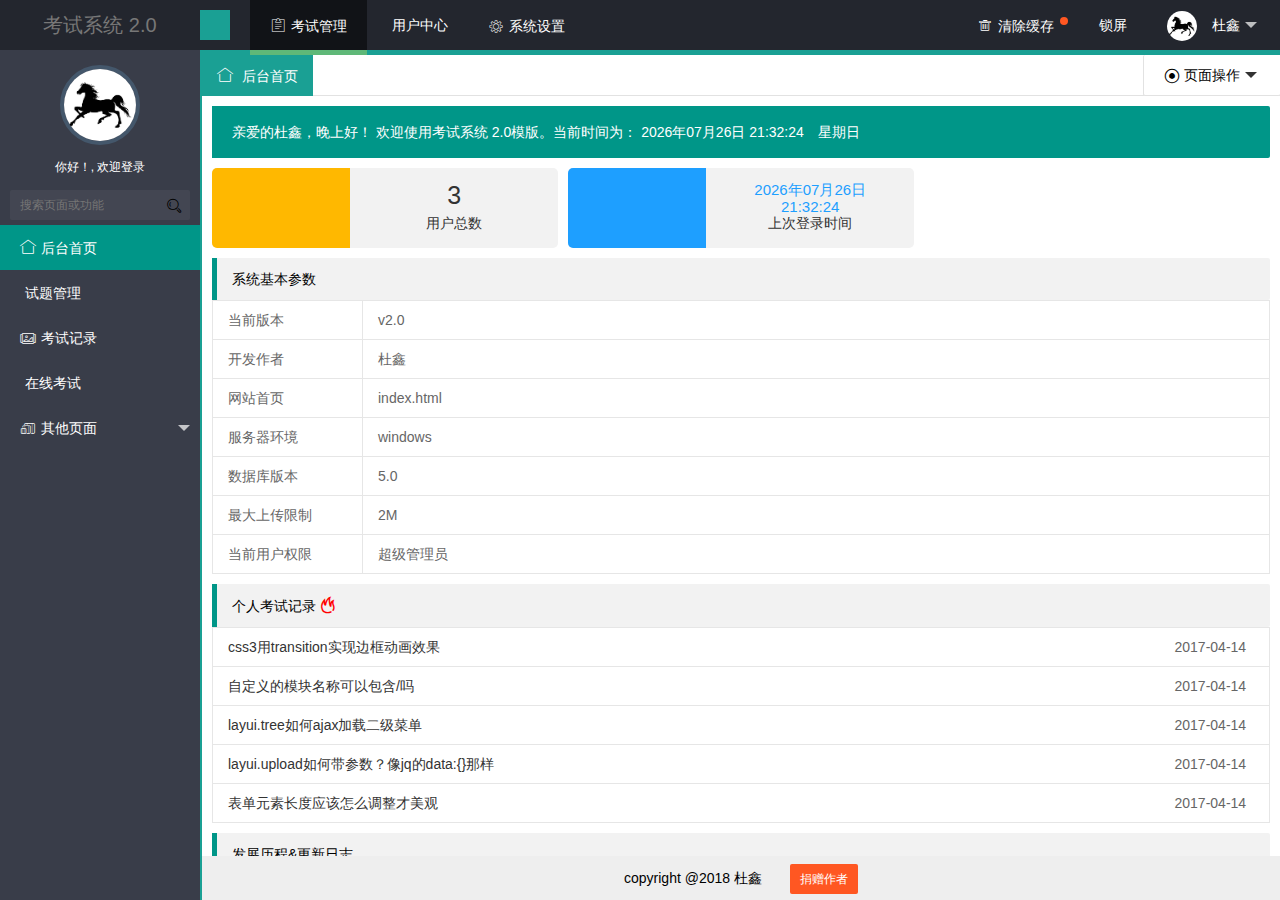
<file: index.html>
<!DOCTYPE html>
<html>
<head>
	<meta charset="utf-8">
	<title>layui后台管理模板 2.0</title>
	<meta name="renderer" content="webkit">
	<meta http-equiv="X-UA-Compatible" content="IE=edge,chrome=1">
	<meta http-equiv="Access-Control-Allow-Origin" content="*">
	<meta name="viewport" content="width=device-width, initial-scale=1, maximum-scale=1">
	<meta name="apple-mobile-web-app-status-bar-style" content="black">
	<meta name="apple-mobile-web-app-capable" content="yes">
	<meta name="format-detection" content="telephone=no">
	<link rel="icon" href="favicon.ico">
	<link rel="stylesheet" href="layui/css/layui.css" media="all" />
	<link rel="stylesheet" href="css/index.css" media="all" />
</head>
<body class="main_body">
	<div class="layui-layout layui-layout-admin">
		<!-- 顶部 -->
		<div class="layui-header header">
			<div class="layui-main mag0">
				<a href="#" class="logo">考试系统 2.0</a>
				<!-- 显示/隐藏菜单 -->
				<a href="javascript:;" class="seraph hideMenu icon-caidan"></a>
				<!-- 顶级菜单 -->
				<ul class="layui-nav mobileTopLevelMenus" mobile>
					<li class="layui-nav-item" data-menu="contentManagement">
						<a href="javascript:;"><i class="seraph icon-caidan"></i><cite>考试系统</cite></a>
						<dl class="layui-nav-child">
							<dd class="layui-this" data-menu="contentManagement"><a href="javascript:;"><i class="layui-icon" data-icon="&#xe63c;">&#xe63c;</i><cite>考试管理</cite></a></dd>
							<dd data-menu="memberCenter"><a href="javascript:;"><i class="seraph icon-icon10" data-icon="icon-icon10"></i><cite>用户中心</cite></a></dd>
							<dd data-menu="systemeSttings"><a href="javascript:;"><i class="layui-icon" data-icon="&#xe620;">&#xe620;</i><cite>系统设置</cite></a></dd>
						</dl>
					</li>
				</ul>
				<ul class="layui-nav topLevelMenus" pc>
					<li class="layui-nav-item layui-this" data-menu="contentManagement">
						<a href="javascript:;"><i class="layui-icon" data-icon="&#xe63c;">&#xe63c;</i><cite>考试管理</cite></a>
					</li>
					<li class="layui-nav-item" data-menu="memberCenter" pc>
						<a href="javascript:;"><i class="seraph icon-icon10" data-icon="icon-icon10"></i><cite>用户中心</cite></a>
					</li>
					<li class="layui-nav-item" data-menu="systemeSttings" pc>
						<a href="javascript:;"><i class="layui-icon" data-icon="&#xe620;">&#xe620;</i><cite>系统设置</cite></a>
					</li>
				</ul>
			    <!-- 顶部右侧菜单 -->
			    <ul class="layui-nav top_menu">
					<li class="layui-nav-item" pc>
						<a href="javascript:;" class="clearCache"><i class="layui-icon" data-icon="&#xe640;">&#xe640;</i><cite>清除缓存</cite><span class="layui-badge-dot"></span></a>
					</li>
					<li class="layui-nav-item lockcms" pc>
						<a href="javascript:;"><i class="seraph icon-lock"></i><cite>锁屏</cite></a>
					</li>
					<li class="layui-nav-item" id="userInfo">
						<a href="javascript:;"><img src="images/face.jpg" class="layui-nav-img userAvatar" width="35" height="35"><cite class="adminName">杜鑫</cite></a>
						<dl class="layui-nav-child">
							<dd><a href="javascript:;" data-url="page/user/userInfo.html"><i class="seraph icon-ziliao" data-icon="icon-ziliao"></i><cite>个人资料</cite></a></dd>
							<dd><a href="javascript:;" data-url="page/user/changePwd.html"><i class="seraph icon-xiugai" data-icon="icon-xiugai"></i><cite>修改密码</cite></a></dd>
							<!--<dd><a href="javascript:;" class="showNotice"><i class="layui-icon">&#xe645;</i><cite>系统公告</cite><span class="layui-badge-dot"></span></a></dd>
							<dd pc><a href="javascript:;" class="functionSetting"><i class="layui-icon">&#xe620;</i><cite>功能设定</cite><span class="layui-badge-dot"></span></a></dd>-->
							<dd pc><a href="javascript:;" class="changeSkin"><i class="layui-icon">&#xe61b;</i><cite>更换皮肤</cite></a></dd>
							<dd><a href="page/login/login.html" class="signOut"><i class="seraph icon-tuichu"></i><cite>退出</cite></a></dd>
						</dl>
					</li>
				</ul>
			</div>
		</div>
		<!-- 左侧导航 -->
		<div class="layui-side layui-bg-black">
			<div class="user-photo">
				<a class="img" title="我的头像" ><img src="images/face.jpg" class="userAvatar"></a>
				<p>你好！<span class="userName"></span>, 欢迎登录</p>
			</div>
			<!-- 搜索 -->
			<div class="layui-form component">
				<select name="search" id="search" lay-search lay-filter="searchPage">
					<option value="">搜索页面或功能</option>
					<option value="1">layer</option>
					<option value="2">form</option>
				</select>
				<i class="layui-icon">&#xe615;</i>
			</div>
			<div class="navBar layui-side-scroll" id="navBar">
				<ul class="layui-nav layui-nav-tree">
					<li class="layui-nav-item layui-this">
						<a href="javascript:;" data-url="page/main.html"><i class="layui-icon" data-icon=""></i><cite>后台首页</cite></a>
					</li>
				</ul>
			</div>
		</div>
		<!-- 右侧内容 -->
		<div class="layui-body layui-form">
			<div class="layui-tab mag0" lay-filter="bodyTab" id="top_tabs_box">
				<ul class="layui-tab-title top_tab" id="top_tabs">
					<li class="layui-this" lay-id=""><i class="layui-icon">&#xe68e;</i> <cite>后台首页</cite></li>
				</ul>
				<ul class="layui-nav closeBox">
				  <li class="layui-nav-item">
				    <a href="javascript:;"><i class="layui-icon caozuo">&#xe643;</i> 页面操作</a>
				    <dl class="layui-nav-child">
					  <dd><a href="javascript:;" class="refresh refreshThis"><i class="layui-icon">&#x1002;</i> 刷新当前</a></dd>
				      <dd><a href="javascript:;" class="closePageOther"><i class="seraph icon-prohibit"></i> 关闭其他</a></dd>
				      <dd><a href="javascript:;" class="closePageAll"><i class="seraph icon-guanbi"></i> 关闭全部</a></dd>
				    </dl>
				  </li>
				</ul>
				<div class="layui-tab-content clildFrame">
					<div class="layui-tab-item layui-show">
						<iframe src="page/main.html"></iframe>
					</div>
				</div>
			</div>
		</div>
		<!-- 底部 -->
		<div class="layui-footer footer">
			<p><span>copyright @2018 杜鑫</span>　　<a onclick="donation()" class="layui-btn layui-btn-danger layui-btn-sm">捐赠作者</a></p>
		</div>
	</div>

	<!-- 移动导航 -->
	<div class="site-tree-mobile"><i class="layui-icon">&#xe602;</i></div>
	<div class="site-mobile-shade"></div>

	<script type="text/javascript" src="layui/layui.js"></script>
	<script type="text/javascript" src="js/index.js"></script>
	<script type="text/javascript" src="js/cache.js"></script>
</body>
</html>
</file>
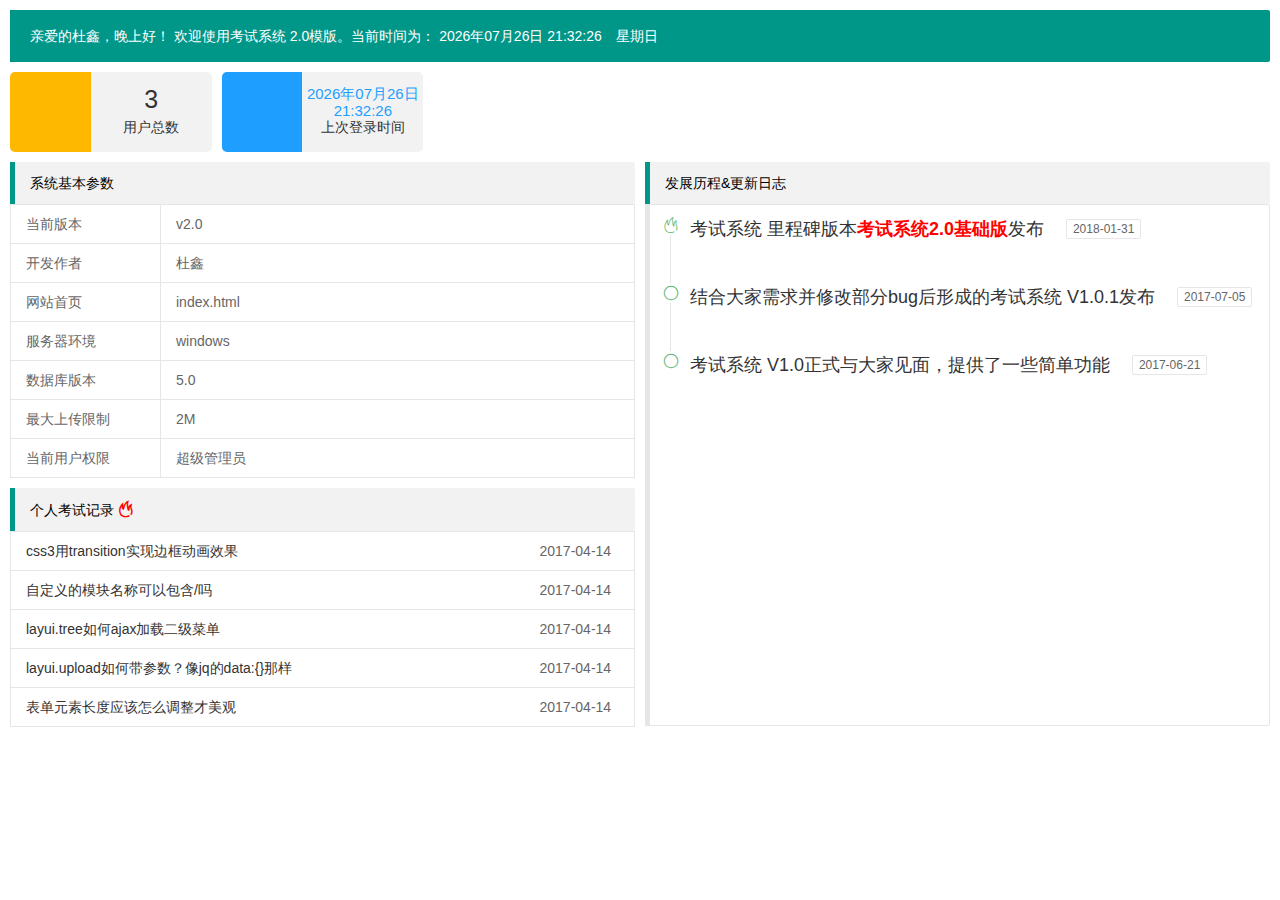
<file: page/main.html>
<!DOCTYPE html>
<html>
<head>
	<meta charset="utf-8">
	<title>首页--layui后台管理模板 2.0</title>
	<meta name="renderer" content="webkit">
	<meta http-equiv="X-UA-Compatible" content="IE=edge,chrome=1">
	<meta name="viewport" content="width=device-width, initial-scale=1, maximum-scale=1">
	<meta name="apple-mobile-web-app-status-bar-style" content="black">
	<meta name="apple-mobile-web-app-capable" content="yes">
	<meta name="format-detection" content="telephone=no">
	<link rel="stylesheet" href="../layui/css/layui.css" media="all" />
	<link rel="stylesheet" href="../css/public.css" media="all" />
</head>
<body class="childrenBody">
	<blockquote class="layui-elem-quote layui-bg-green">
		<div id="nowTime"></div>
	</blockquote>
	<div class="layui-row layui-col-space10 panel_box">
		<!--<div class="panel layui-col-xs12 layui-col-sm6 layui-col-md4 layui-col-lg2">
			<a href="javascript:;" data-url="http://fly.layui.com/case/u/3198216" target="_blank">
				<div class="panel_icon layui-bg-green">
					<i class="layui-anim seraph icon-good"></i>
				</div>
				<div class="panel_word">
					<span>为我点赞</span>
					<cite>点赞地址链接</cite>
				</div>
			</a>
		</div>
		<div class="panel layui-col-xs12 layui-col-sm6 layui-col-md4 layui-col-lg2">
			<a href="javascript:;" data-url="https://github.com/BrotherMa/layuicms2.0" target="_blank">
				<div class="panel_icon layui-bg-black">
					<i class="layui-anim seraph icon-github"></i>
				</div>
				<div class="panel_word">
					<span>Github</span>
					<cite>模版下载链接</cite>
				</div>
			</a>
		</div>
		<div class="panel layui-col-xs12 layui-col-sm6 layui-col-md4 layui-col-lg2">
			<a href="javascript:;" data-url="https://gitee.com/layuicms/layuicms2.0" target="_blank">
				<div class="panel_icon layui-bg-red">
					<i class="layui-anim seraph icon-oschina"></i>
				</div>
				<div class="panel_word">
					<span>码云</span>
					<cite>模版下载链接</cite>
				</div>
			</a>
		</div>-->
		<div class="panel layui-col-xs12 layui-col-sm6 layui-col-md4 layui-col-lg2">
			<a href="javascript:;" data-url="page/user/userList.html">
				<div class="panel_icon layui-bg-orange">
					<i class="layui-anim seraph icon-icon10" data-icon="icon-icon10"></i>
				</div>
				<div class="panel_word userAll">
					<span></span>
					<em>用户总数</em>
					<cite class="layui-hide">用户中心</cite>
				</div>
			</a>
		</div>
		<!--<div class="panel layui-col-xs12 layui-col-sm6 layui-col-md4 layui-col-lg2">
			<a href="javascript:;" data-url="page/systemSetting/icons.html">
				<div class="panel_icon layui-bg-cyan">
					<i class="layui-anim layui-icon" data-icon="&#xe857;">&#xe857;</i>
				</div>
				<div class="panel_word outIcons">
					<span></span>
					<em>外部图标</em>
					<cite class="layui-hide">图标管理</cite>
				</div>
			</a>
		</div>-->
		<div class="panel layui-col-xs12 layui-col-sm6 layui-col-md4 layui-col-lg2">
			<a href="javascript:;">
				<div class="panel_icon layui-bg-blue">
					<i class="layui-anim seraph icon-clock"></i>
				</div>
				<div class="panel_word">
					<span class="loginTime"></span>
					<cite>上次登录时间</cite>
				</div>
			</a>
		</div>
	</div>
	<!--<blockquote class="layui-elem-quote main_btn">
		<p>本模板基于Layui2.*实现，支持除LayIM外所有的Layui组件。<a href="http://layim.layui.com/#getAuth" target="_blank" class="layui-btn layui-btn-xs">获取LayIM授权</a>　layui开发文档地址：<a class="layui-btn layui-btn-xs layui-btn-danger" target="_blank" href="http://www.layui.com/doc">layui文档</a>　千人技术交流QQ群：<a target="_blank" href="//shang.qq.com/wpa/qunwpa?idkey=8b7dd3ea73528c1e46c5d4e522426d60deed355caefdf481c1eacdd1b7b73bfd"><img border="0" src="//pub.idqqimg.com/wpa/images/group.png" alt="layui后台管理模版" title="layui后台管理模版"></a>（添加时请注明来源，如：“码云”、“github”等）</p>
		<p class="layui-red">郑重提示：本模版作为学习交流免费使用【强烈要求付费或者捐赠的我也就默默的接受了😄】，如需用作商业用途，请联系作者购买【本模版已进行作品版权证明，不管以何种形式获取的源码，请勿进行出售或者上传到任何素材网站，否则将追究相应的责任】</p>
		<p>注：本模版未引入任何第三方组件，单纯的layui+js实现的各种功能。网站所有数据均为静态数据，无数据库，除打开的窗口和部分小改动外所有操作刷新后无效，关闭窗口或清除缓存后，所有操作无效，请知悉。</p>
		<p class="layui-blue">PS：这只是模版而不是定制开发，不能覆盖升级很正常，请不要因为不能覆盖升级来喷我，我表示很无辜，谢谢大家</p>
	</blockquote>-->
	<div class="layui-row layui-col-space10">
		<div class="layui-col-lg6 layui-col-md12">
			<blockquote class="layui-elem-quote title">系统基本参数</blockquote>
			<table class="layui-table magt0">
				<colgroup>
					<col width="150">
					<col>
				</colgroup>
				<tbody>
				<tr>
					<td>当前版本</td>
					<td class="version"></td>
				</tr>
				<tr>
					<td>开发作者</td>
					<td class="author"></td>
				</tr>
				<tr>
					<td>网站首页</td>
					<td class="homePage"></td>
				</tr>
				<tr>
					<td>服务器环境</td>
					<td class="server"></td>
				</tr>
				<tr>
					<td>数据库版本</td>
					<td class="dataBase"></td>
				</tr>
				<tr>
					<td>最大上传限制</td>
					<td class="maxUpload"></td>
				</tr>
				<tr>
					<td>当前用户权限</td>
					<td class="userRights"></td>
				</tr>
				</tbody>
			</table>
			<blockquote class="layui-elem-quote title">个人考试记录 <i class="layui-icon layui-red">&#xe756;</i></blockquote>
			<table class="layui-table mag0" lay-skin="line">
				<colgroup>
					<col>
					<col width="110">
				</colgroup>
				<tbody class="hot_news"></tbody>
			</table>
		</div>
		<div class="layui-col-lg6 layui-col-md12">
			<blockquote class="layui-elem-quote title">发展历程&更新日志</blockquote>
			<div class="layui-elem-quote layui-quote-nm history_box magb0">
				<ul class="layui-timeline">
					<li class="layui-timeline-item">
						<i class="layui-icon layui-timeline-axis">&#xe756;</i>
						<div class="layui-timeline-content layui-text">
							<div class="layui-timeline-title">
								<h3 class="layui-inline">考试系统 里程碑版本<span class="layui-red">考试系统2.0基础版</span>发布　</h3>
								<span class="layui-badge-rim">2018-01-31</span>
							</div>
							<ul>
								
							</ul>
						</div>
					</li>
					<li class="layui-timeline-item">
						<i class="layui-icon layui-timeline-axis">&#xe63f;</i>
						<div class="layui-timeline-content layui-text">
							<div class="layui-timeline-title">
								<h3 class="layui-inline">结合大家需求并修改部分bug后形成的考试系统 V1.0.1发布　</h3>
								<span class="layui-badge-rim">2017-07-05</span>
							</div>
							<ul>
								
							</ul>
						</div>
					</li>
					<li class="layui-timeline-item">
						<i class="layui-icon layui-timeline-axis">&#xe63f;</i>
						<div class="layui-timeline-content layui-text">
							<div class="layui-timeline-title">
								<h3 class="layui-inline">考试系统 V1.0正式与大家见面，提供了一些简单功能　</h3>
								<span class="layui-badge-rim">2017-06-21</span>
							</div>
						</div>
					</li>
				</ul>
			</div>
		</div>
	</div>

	<script type="text/javascript" src="../layui/layui.js"></script>
	<script type="text/javascript" src="../js/main.js"></script>
</body>
</html>
</file>
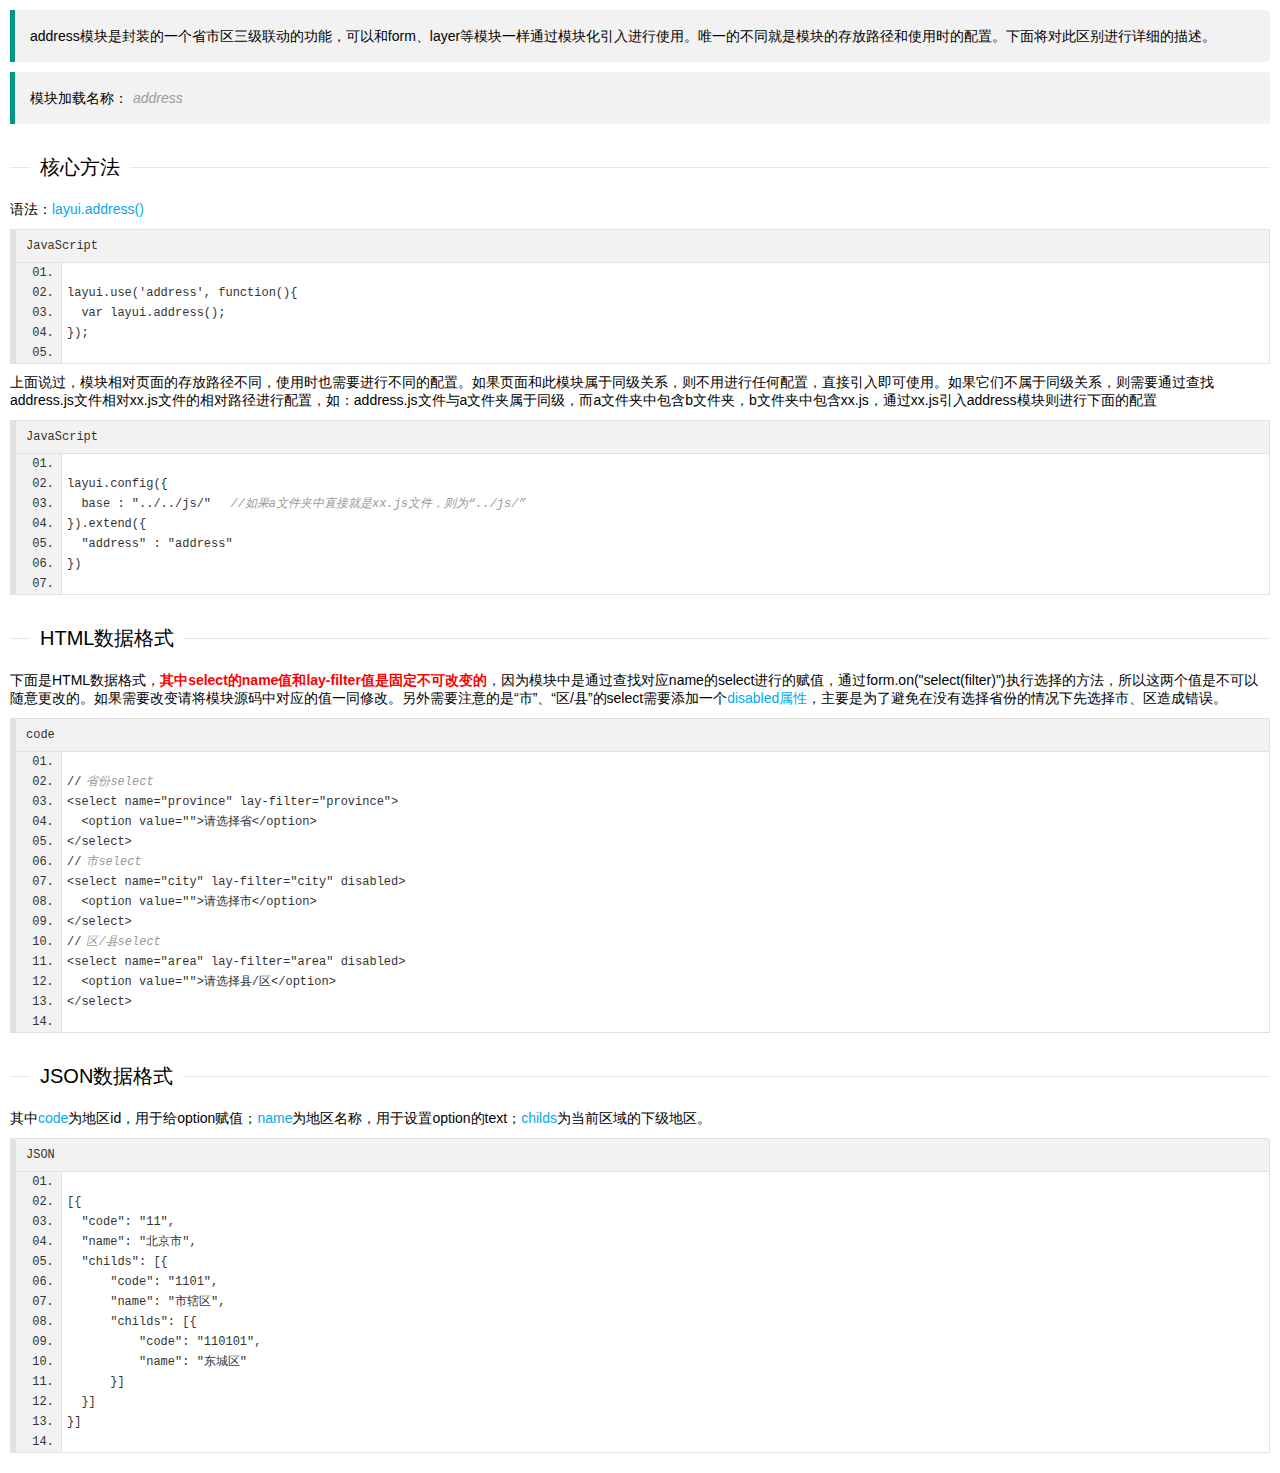
<file: page/doc/addressDoc.html>
<!DOCTYPE html>
<html>
<head>
	<meta charset="utf-8">
	<title>三级联动使用文档--layui后台管理模板 2.0</title>
	<meta name="renderer" content="webkit">
	<meta http-equiv="X-UA-Compatible" content="IE=edge,chrome=1">
	<meta name="viewport" content="width=device-width, initial-scale=1, maximum-scale=1">
	<meta name="apple-mobile-web-app-status-bar-style" content="black">
	<meta name="apple-mobile-web-app-capable" content="yes">
	<meta name="format-detection" content="telephone=no">
	<link rel="stylesheet" href="../../layui/css/layui.css" media="all" />
	<link rel="stylesheet" href="../../css/public.css" media="all" />
</head>
<body class="childrenBody">
	<blockquote class="layui-elem-quote">
		address模块是封装的一个省市区三级联动的功能，可以和form、layer等模块一样通过模块化引入进行使用。唯一的不同就是模块的存放路径和使用时的配置。下面将对此区别进行详细的描述。
	</blockquote>
	<blockquote class="layui-elem-quote">
		模块加载名称：<em class="layui-word-aux">address</em>
	</blockquote>
	<fieldset class="layui-elem-field layui-field-title magt30">
		<legend>核心方法</legend>
	</fieldset>
	<p>语法：<span class="layui-blue">layui.address()</span></p>
	<pre class="layui-code" lay-title="JavaScript">
		layui.use('address', function(){
		  var layui.address();
		});
	</pre>
	<p>上面说过，模块相对页面的存放路径不同，使用时也需要进行不同的配置。如果页面和此模块属于同级关系，则不用进行任何配置，直接引入即可使用。如果它们不属于同级关系，则需要通过查找address.js文件相对xx.js文件的相对路径进行配置，如：address.js文件与a文件夹属于同级，而a文件夹中包含b文件夹，b文件夹中包含xx.js，通过xx.js引入address模块则进行下面的配置</p>
	<pre class="layui-code" lay-title="JavaScript">
		layui.config({
		  base : "../../js/"  <em class="layui-word-aux">//如果a文件夹中直接就是xx.js文件，则为“../js/”</em>
		}).extend({
		  "address" : "address"
		})
	</pre>
	<fieldset class="layui-elem-field layui-field-title magt30">
		<legend>HTML数据格式</legend>
	</fieldset>
	<p>下面是HTML数据格式，<span class="layui-red">其中select的name值和lay-filter值是固定不可改变的</span>，因为模块中是通过查找对应name的select进行的赋值，通过form.on("select(filter)")执行选择的方法，所以这两个值是不可以随意更改的。如果需要改变请将模块源码中对应的值一同修改。另外需要注意的是“市”、“区/县”的select需要添加一个<span class="layui-blue">disabled属性</span>，主要是为了避免在没有选择省份的情况下先选择市、区造成错误。</p>
	<pre class="layui-code" lay-title="">
		//<em class="layui-word-aux">省份select</em>
		&lt;select name="province" lay-filter="province"&gt;
		  &lt;option value=""&gt;请选择省&lt;/option&gt;
		&lt;/select&gt;
		//<em class="layui-word-aux">市select</em>
		&lt;select name="city" lay-filter="city" disabled&gt;
		  &lt;option value=""&gt;请选择市&lt;/option&gt;
		&lt;/select&gt;
		//<em class="layui-word-aux">区/县select</em>
		&lt;select name="area" lay-filter="area" disabled&gt;
		  &lt;option value=""&gt;请选择县/区&lt;/option&gt;
		&lt;/select&gt;
	</pre>
	<fieldset class="layui-elem-field layui-field-title magt30">
		<legend>JSON数据格式</legend>
	</fieldset>
	<p>其中<span class="layui-blue">code</span>为地区id，用于给option赋值；<span class="layui-blue">name</span>为地区名称，用于设置option的text；<span class="layui-blue">childs</span>为当前区域的下级地区。</p>
	<pre class="layui-code" lay-title="JSON">
		[{
		  "code": "11",
		  "name": "北京市",
		  "childs": [{
		      "code": "1101",
		      "name": "市辖区",
		      "childs": [{
		          "code": "110101",
		          "name": "东城区"
		      }]
		  }]
		}]
	</pre>
	<script type="text/javascript" src="../../layui/layui.js"></script>
	<script type="text/javascript">
        layui.use(['code'],function(){
            layui.code({
                about:false
            });
        })
	</script>
</body>
</html>
</file>
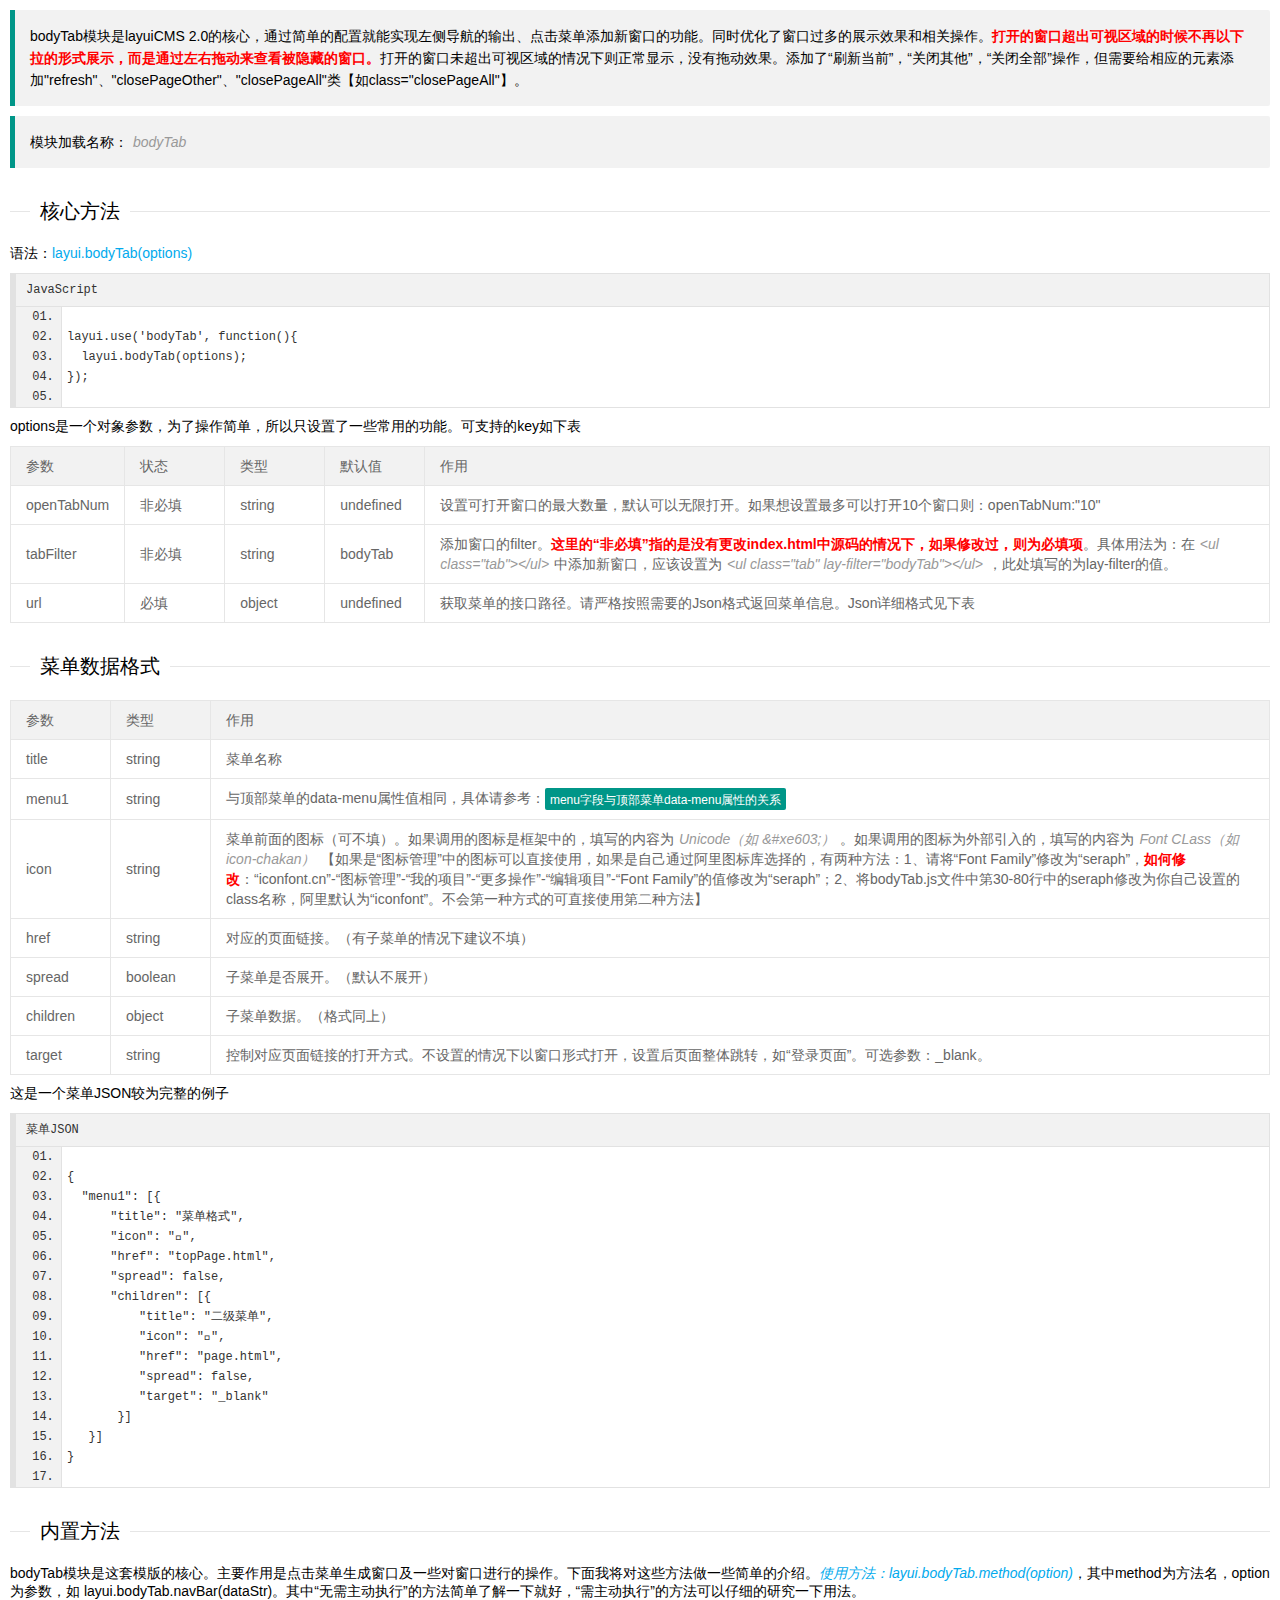
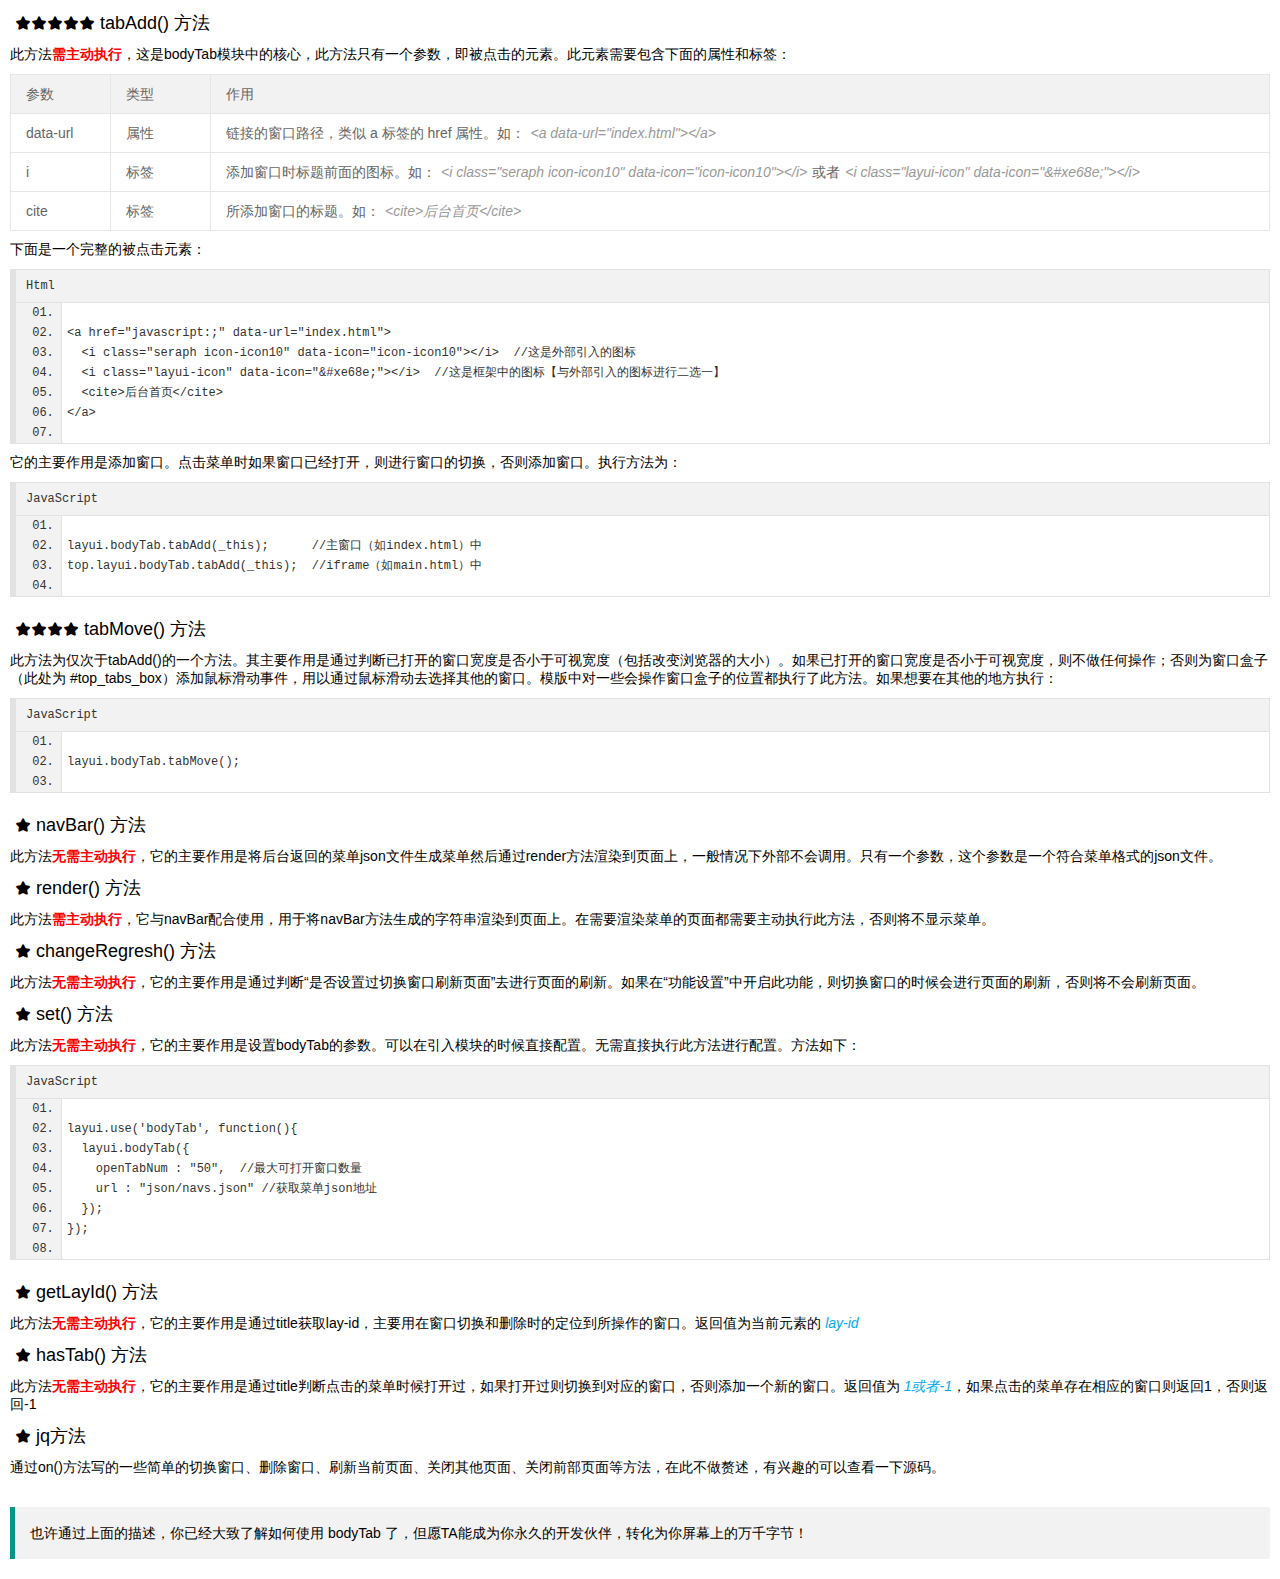
<file: page/doc/bodyTabDoc.html>
<!DOCTYPE html>
<html>
<head>
	<meta charset="utf-8">
	<title>bodyTab使用文档--layui后台管理模板 2.0</title>
	<meta name="renderer" content="webkit">
	<meta http-equiv="X-UA-Compatible" content="IE=edge,chrome=1">
	<meta name="viewport" content="width=device-width, initial-scale=1, maximum-scale=1">
	<meta name="apple-mobile-web-app-status-bar-style" content="black">
	<meta name="apple-mobile-web-app-capable" content="yes">
	<meta name="format-detection" content="telephone=no">
	<link rel="stylesheet" href="../../layui/css/layui.css" media="all" />
	<link rel="stylesheet" href="../../css/public.css" media="all" />
</head>
<body class="childrenBody">
	<blockquote class="layui-elem-quote">
		bodyTab模块是layuiCMS 2.0的核心，通过简单的配置就能实现左侧导航的输出、点击菜单添加新窗口的功能。同时优化了窗口过多的展示效果和相关操作。<span class="layui-red">打开的窗口超出可视区域的时候不再以下拉的形式展示，而是通过左右拖动来查看被隐藏的窗口。</span>打开的窗口未超出可视区域的情况下则正常显示，没有拖动效果。添加了“刷新当前”，“关闭其他”，“关闭全部”操作，但需要给相应的元素添加"refresh"、"closePageOther"、"closePageAll"类【如class="closePageAll"】。
	</blockquote>
	<blockquote class="layui-elem-quote">
		模块加载名称：<em class="layui-word-aux">bodyTab</em>
	</blockquote>
	<fieldset class="layui-elem-field layui-field-title magt30">
		<legend>核心方法</legend>
	</fieldset>
	<p>语法：<span class="layui-blue">layui.bodyTab(options)</span></p>
	<pre class="layui-code" lay-title="JavaScript">
		layui.use('bodyTab', function(){
		  layui.bodyTab(options);
		});
	</pre>
	<p>options是一个对象参数，为了操作简单，所以只设置了一些常用的功能。可支持的key如下表</p>
	<table class="layui-table">
		<colgroup>
			<col width="100">
			<col width="100" pc>
			<col width="100" pc>
			<col width="100" pc>
			<col>
		</colgroup>
		<thead>
			<tr>
				<th>参数</th>
				<th pc>状态</th>
				<th pc>类型</th>
				<th pc>默认值</th>
				<th>作用</th>
			</tr>
		</thead>
		<tbody>
			<tr>
				<td>openTabNum</td>
				<td pc>非必填</td>
				<td pc>string</td>
				<td pc>undefined</td>
				<td>设置可打开窗口的最大数量，默认可以无限打开。如果想设置最多可以打开10个窗口则：openTabNum:"10"</td>
			</tr>
			<tr>
				<td>tabFilter</td>
				<td pc>非必填</td>
				<td pc>string</td>
				<td pc>bodyTab</td>
				<td>添加窗口的filter。<span class="layui-red">这里的“非必填”指的是没有更改index.html中源码的情况下，如果修改过，则为必填项</span>。具体用法为：在<em class="layui-word-aux">&lt;ul class="tab"&gt;&lt;/ul&gt;</em>中添加新窗口，应该设置为<em class="layui-word-aux">&lt;ul class="tab" lay-filter="bodyTab"&gt;&lt;/ul&gt;</em>，此处填写的为lay-filter的值。</td>
			</tr>
			<tr>
				<td>url</td>
				<td pc>必填</td>
				<td pc>object</td>
				<td pc>undefined</td>
				<td>获取菜单的接口路径。请严格按照需要的Json格式返回菜单信息。Json详细格式见下表</td>
			</tr>
		</tbody>
	</table>
	<fieldset class="layui-elem-field layui-field-title magt30" id="navJson">
		<legend>菜单数据格式</legend>
	</fieldset>
	<table class="layui-table">
		<colgroup>
			<col width="100">
			<col width="100" pc>
			<col>
		</colgroup>
		<thead>
			<tr>
				<th>参数</th>
				<th pc>类型</th>
				<th>作用</th>
			</tr>
		</thead>
		<tbody>
			<tr>
				<td>title</td>
				<td pc>string</td>
				<td>菜单名称</td>
			</tr>
			<tr>
				<td>menu1</td>
				<td pc>string</td>
				<td>与顶部菜单的data-menu属性值相同，具体请参考：<a href="javascript:;" data-url="page/doc/navDoc.html" class="layui-btn layui-btn-xs goDataMenu"><i class="seraph" data-icon="icon-mokuai"></i><cite class="layui-hide">三级菜单</cite>menu字段与顶部菜单data-menu属性的关系</a></td>
			</tr>
			<tr>
				<td>icon</td>
				<td pc>string</td>
				<td>菜单前面的图标（可不填）。如果调用的图标是框架中的，填写的内容为<em class="layui-word-aux">Unicode（如 &amp;#xe603;）</em>。如果调用的图标为外部引入的，填写的内容为<em class="layui-word-aux">Font CLass（如 icon-chakan）</em>【如果是“图标管理”中的图标可以直接使用，如果是自己通过阿里图标库选择的，有两种方法：1、请将“Font Family”修改为“seraph”，<span class="layui-red">如何修改</span>：“iconfont.cn”-“图标管理”-“我的项目”-“更多操作”-“编辑项目”-“Font Family”的值修改为“seraph”；2、将bodyTab.js文件中第30-80行中的seraph修改为你自己设置的class名称，阿里默认为“iconfont”。不会第一种方式的可直接使用第二种方法】</td>
			</tr>
			<tr>
				<td>href</td>
				<td pc>string</td>
				<td>对应的页面链接。（有子菜单的情况下建议不填）</td>
			</tr>
			<tr>
				<td>spread</td>
				<td pc>boolean</td>
				<td>子菜单是否展开。（默认不展开）</td>
			</tr>
			<tr>
				<td>children</td>
				<td pc>object</td>
				<td>子菜单数据。（格式同上）</td>
			</tr>
			<tr>
				<td>target</td>
				<td pc>string</td>
				<td>控制对应页面链接的打开方式。不设置的情况下以窗口形式打开，设置后页面整体跳转，如“登录页面”。可选参数：_blank。</td>
			</tr>
		</tbody>
	</table>
	<p>这是一个菜单JSON较为完整的例子</p>
	<pre class="layui-code" lay-title="菜单JSON">
	{
	  "menu1": [{
	      "title": "菜单格式",
	      "icon": "&#xe630;",
	      "href": "topPage.html",
	      "spread": false,
	      "children": [{
	          "title": "二级菜单",
	          "icon": "&#xe61c;",
	          "href": "page.html",
	          "spread": false,
	          "target": "_blank"
	       }]
	   }]
	}
	</pre>
	<fieldset class="layui-elem-field layui-field-title magt30">
		<legend>内置方法</legend>
	</fieldset>
	<p>bodyTab模块是这套模版的核心。主要作用是点击菜单生成窗口及一些对窗口进行的操作。下面我将对这些方法做一些简单的介绍。<em class="layui-blue">使用方法：layui.bodyTab.method(option)</em>，其中method为方法名，option为参数，如 layui.bodyTab.navBar(dataStr)。其中“无需主动执行”的方法简单了解一下就好，“需主动执行”的方法可以仔细的研究一下用法。</p>
	<h2 class="method"><i class="layui-icon">&#xe658;</i><i class="layui-icon">&#xe658;</i><i class="layui-icon">&#xe658;</i><i class="layui-icon">&#xe658;</i><i class="layui-icon">&#xe658;</i> tabAdd() 方法</h2>
	<p>此方法<span class="layui-red">需主动执行</span>，这是bodyTab模块中的核心，此方法只有一个参数，即被点击的元素。此元素需要包含下面的属性和标签：</p>
	<table class="layui-table">
		<colgroup>
			<col width="100">
			<col width="100" pc>
			<col>
		</colgroup>
		<thead>
		<tr>
			<th>参数</th>
			<th pc>类型</th>
			<th>作用</th>
		</tr>
		</thead>
		<tbody>
		<tr>
			<td>data-url</td>
			<td pc>属性</td>
			<td>链接的窗口路径，类似 a 标签的 href 属性。如：<em class="layui-word-aux">&lt;a data-url="index.html"&gt;&lt;/a&gt;</em></td>
		</tr>
		<tr>
			<td>i</td>
			<td pc>标签</td>
			<td>添加窗口时标题前面的图标。如：<em class="layui-word-aux">&lt;i class="seraph icon-icon10" data-icon="icon-icon10"&gt;&lt;/i&gt;</em>或者<em class="layui-word-aux">&lt;i class="layui-icon" data-icon="&amp;#xe68e;"&gt;&lt;/i&gt;</em></td>
		</tr>
		<tr>
			<td>cite</td>
			<td pc>标签</td>
			<td>所添加窗口的标题。如：<em class="layui-word-aux">&lt;cite&gt;后台首页&lt;/cite&gt;</em></td>
		</tr>
		</tbody>
	</table>
	<p>下面是一个完整的被点击元素：</p>
	<pre class="layui-code" lay-title="Html">
		&lt;a href="javascript:;" data-url="index.html"&gt;
		  &lt;i class="seraph icon-icon10" data-icon="icon-icon10">&lt;/i&gt;  //这是外部引入的图标
		  &lt;i class="layui-icon" data-icon="&amp;#xe68e;">&lt;/i&gt;  //这是框架中的图标【与外部引入的图标进行二选一】
		  &lt;cite&gt;后台首页&lt;/cite&gt;
		&lt;/a&gt;
	</pre>
	<p>它的主要作用是添加窗口。点击菜单时如果窗口已经打开，则进行窗口的切换，否则添加窗口。执行方法为：</p>
	<pre class="layui-code" lay-title="JavaScript">
		layui.bodyTab.tabAdd(_this);      //主窗口（如index.html）中
		top.layui.bodyTab.tabAdd(_this);  //iframe（如main.html）中
	</pre>
	<h2 class="method"><i class="layui-icon">&#xe658;</i><i class="layui-icon">&#xe658;</i><i class="layui-icon">&#xe658;</i><i class="layui-icon">&#xe658;</i> tabMove() 方法</h2>
	<p>此方法为仅次于tabAdd()的一个方法。其主要作用是通过判断已打开的窗口宽度是否小于可视宽度（包括改变浏览器的大小）。如果已打开的窗口宽度是否小于可视宽度，则不做任何操作；否则为窗口盒子（此处为 #top_tabs_box）添加鼠标滑动事件，用以通过鼠标滑动去选择其他的窗口。模版中对一些会操作窗口盒子的位置都执行了此方法。如果想要在其他的地方执行：</p>
	<pre class="layui-code" lay-title="JavaScript">
		layui.bodyTab.tabMove();
	</pre>
	<h2 class="method"><i class="layui-icon">&#xe658;</i> navBar() 方法</h2>
	<p>此方法<span class="layui-red">无需主动执行</span>，它的主要作用是将后台返回的菜单json文件生成菜单然后通过render方法渲染到页面上，一般情况下外部不会调用。只有一个参数，这个参数是一个符合菜单格式的json文件。</p>
	<h2 class="method"><i class="layui-icon">&#xe658;</i> render() 方法</h2>
	<p>此方法<span class="layui-red">需主动执行</span>，它与navBar配合使用，用于将navBar方法生成的字符串渲染到页面上。在需要渲染菜单的页面都需要主动执行此方法，否则将不显示菜单。</p>
	<h2 class="method"><i class="layui-icon">&#xe658;</i> changeRegresh() 方法</h2>
	<p>此方法<span class="layui-red">无需主动执行</span>，它的主要作用是通过判断“是否设置过切换窗口刷新页面”去进行页面的刷新。如果在“功能设置”中开启此功能，则切换窗口的时候会进行页面的刷新，否则将不会刷新页面。</p>
	<h2 class="method"><i class="layui-icon">&#xe658;</i> set() 方法</h2>
	<p>此方法<span class="layui-red">无需主动执行</span>，它的主要作用是设置bodyTab的参数。可以在引入模块的时候直接配置。无需直接执行此方法进行配置。方法如下：</p>
	<pre class="layui-code" lay-title="JavaScript">
		layui.use('bodyTab', function(){
		  layui.bodyTab({
		    openTabNum : "50",  //最大可打开窗口数量
		    url : "json/navs.json" //获取菜单json地址
		  });
		});
	</pre>
	<h2 class="method"><i class="layui-icon">&#xe658;</i> getLayId() 方法</h2>
	<p>此方法<span class="layui-red">无需主动执行</span>，它的主要作用是通过title获取lay-id，主要用在窗口切换和删除时的定位到所操作的窗口。返回值为当前元素的 <em class="layui-blue">lay-id</em></p>
	<h2 class="method"><i class="layui-icon">&#xe658;</i> hasTab() 方法</h2>
	<p>此方法<span class="layui-red">无需主动执行</span>，它的主要作用是通过title判断点击的菜单时候打开过，如果打开过则切换到对应的窗口，否则添加一个新的窗口。返回值为 <em class="layui-blue">1或者-1</em>，如果点击的菜单存在相应的窗口则返回1，否则返回-1</p>
	<h2 class="method"><i class="layui-icon">&#xe658;</i> jq方法</h2>
	<p>通过on()方法写的一些简单的切换窗口、删除窗口、刷新当前页面、关闭其他页面、关闭前部页面等方法，在此不做赘述，有兴趣的可以查看一下源码。</p>
	<blockquote class="layui-elem-quote magt30">
		也许通过上面的描述，你已经大致了解如何使用 bodyTab 了，但愿TA能成为你永久的开发伙伴，转化为你屏幕上的万千字节！
	</blockquote>
	<script type="text/javascript" src="../../layui/layui.js"></script>
	<script type="text/javascript">
        layui.config({
            base : "../../js/"
        }).extend({
            "bodyTab" : "bodyTab"
        })
        layui.use(['code','jquery','bodyTab'],function(){
            var $ = layui.$,
				tab = layui.bodyTab();
            layui.code({
                about:false
            });

            $(".goDataMenu").click(function(){
                parent.tab.tabAdd($(this));
            })
        })
	</script>
</body>
</html>
</file>
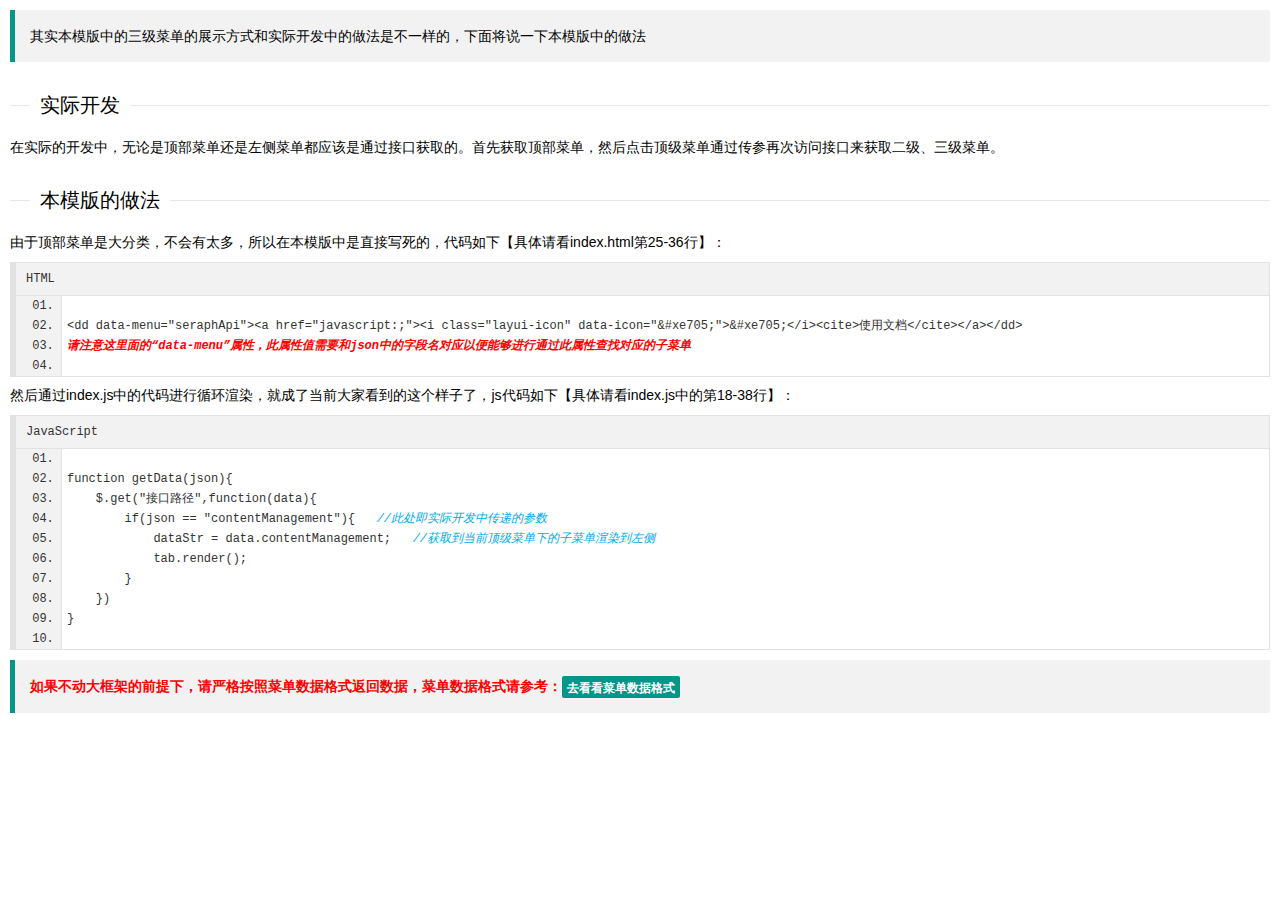
<file: page/doc/navDoc.html>
<!DOCTYPE html>
<html>
<head>
	<meta charset="utf-8">
	<title>三级菜单使用文档--layui后台管理模板 2.0</title>
	<meta name="renderer" content="webkit">
	<meta http-equiv="X-UA-Compatible" content="IE=edge,chrome=1">
	<meta name="viewport" content="width=device-width, initial-scale=1, maximum-scale=1">
	<meta name="apple-mobile-web-app-status-bar-style" content="black">
	<meta name="apple-mobile-web-app-capable" content="yes">
	<meta name="format-detection" content="telephone=no">
	<link rel="stylesheet" href="../../layui/css/layui.css" media="all" />
	<link rel="stylesheet" href="../../css/public.css" media="all" />
</head>
<body class="childrenBody">
	<blockquote class="layui-elem-quote">
		其实本模版中的三级菜单的展示方式和实际开发中的做法是不一样的，下面将说一下本模版中的做法
	</blockquote>
	<fieldset class="layui-elem-field layui-field-title magt30">
		<legend>实际开发</legend>
	</fieldset>
	<p>在实际的开发中，无论是顶部菜单还是左侧菜单都应该是通过接口获取的。首先获取顶部菜单，然后点击顶级菜单通过传参再次访问接口来获取二级、三级菜单。</p>
	<fieldset class="layui-elem-field layui-field-title magt30">
		<legend>本模版的做法</legend>
	</fieldset>
	<p>由于顶部菜单是大分类，不会有太多，所以在本模版中是直接写死的，代码如下【具体请看index.html第25-36行】：</p>
	<pre class="layui-code" lay-title="HTML">
		&lt;dd data-menu="seraphApi"&gt;&lt;a href="javascript:;"&gt;&lt;i class="layui-icon" data-icon="&amp;#xe705;"&gt;&amp;#xe705;&lt;/i&gt;&lt;cite&gt;使用文档&lt;/cite&gt;&lt;/a&gt;&lt;/dd&gt;
		<i class="layui-red">请注意这里面的“data-menu”属性，此属性值需要和json中的字段名对应以便能够进行通过此属性查找对应的子菜单</i>
	</pre>
	<p>然后通过index.js中的代码进行循环渲染，就成了当前大家看到的这个样子了，js代码如下【具体请看index.js中的第18-38行】：</p>
	<pre class="layui-code" lay-title="JavaScript">
		function getData(json){
		    $.get("接口路径",function(data){
		        if(json == "contentManagement"){   <i class="layui-blue">//此处即实际开发中传递的参数</i>
		            dataStr = data.contentManagement;   <i class="layui-blue">//获取到当前顶级菜单下的子菜单渲染到左侧</i>
		            tab.render();
		        }
		    })
		}
	</pre>
	<blockquote class="layui-elem-quote">
		<p class="layui-red">如果不动大框架的前提下，请严格按照菜单数据格式返回数据，菜单数据格式请参考：<a href="javascript:;" data-url="page/doc/bodyTabDoc.html#navJson" class="layui-btn layui-btn-xs goNavJson"><i class="seraph" data-icon="icon-mokuai"></i><cite class="layui-hide">bodyTab模块</cite>去看看菜单数据格式</a></p>
	</blockquote>

	<script type="text/javascript" src="../../layui/layui.js"></script>
	<script type="text/javascript">
        layui.config({
            base : "../../js/"
        }).extend({
            "bodyTab" : "bodyTab"
        })
        layui.use(['code','jquery','bodyTab'],function(){
            var $ = layui.$,
			tab = layui.bodyTab();
            layui.code({
                about:false
            });

            $(".goNavJson").click(function(){
                parent.tab.tabAdd($(this));
			})
        })
	</script>
</body>
</html>
</file>
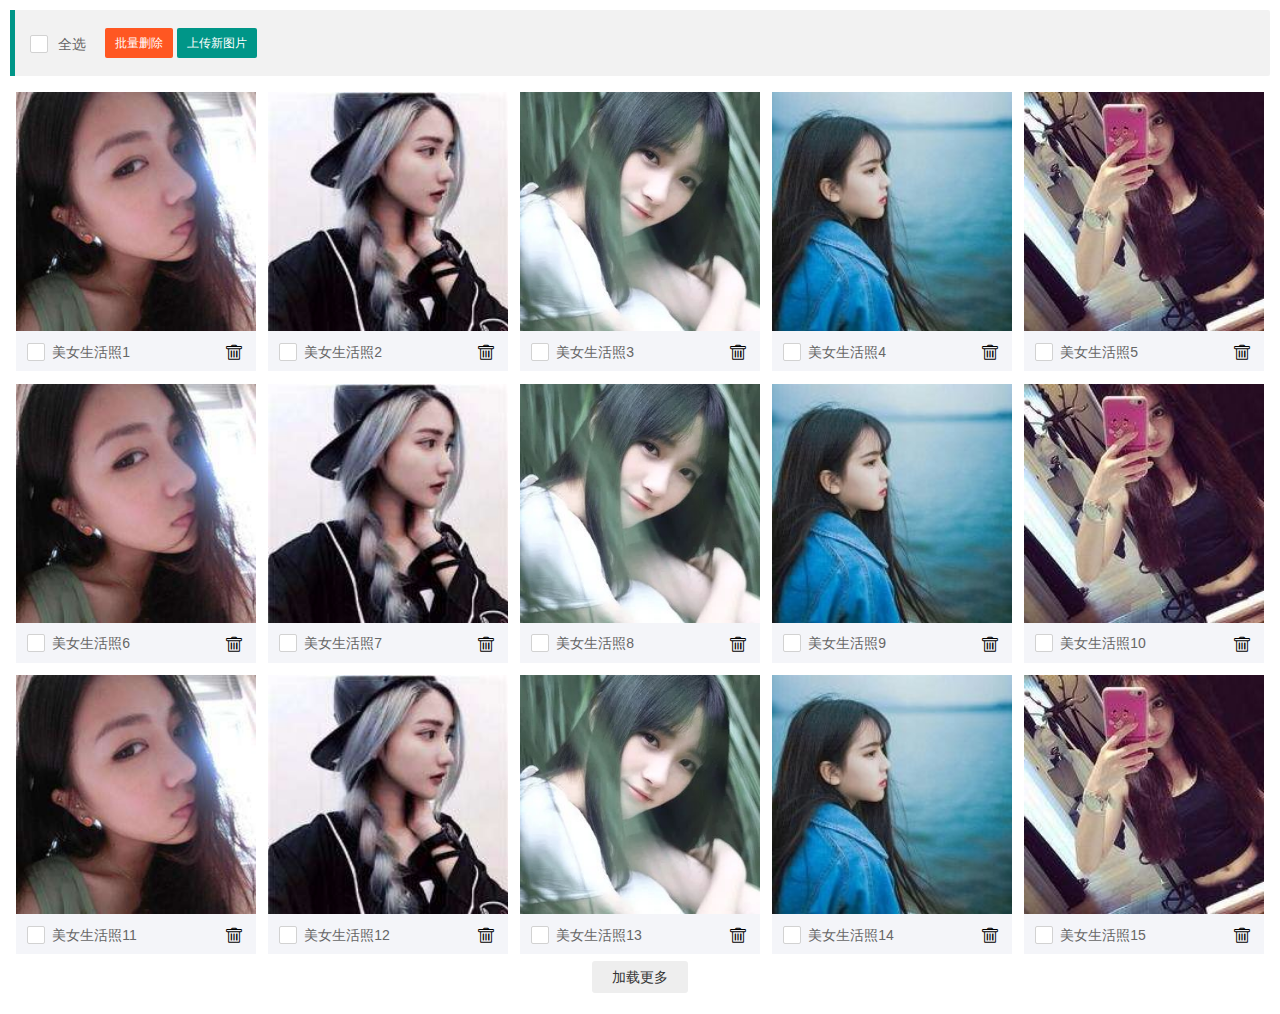
<file: page/img/images.html>
<!DOCTYPE html>
<html>
<head>
	<meta charset="utf-8">
	<title>图片总数--layui后台管理模板</title>
	<meta name="renderer" content="webkit">
	<meta http-equiv="X-UA-Compatible" content="IE=edge,chrome=1">
	<meta name="viewport" content="width=device-width, initial-scale=1, maximum-scale=1">
	<meta name="apple-mobile-web-app-status-bar-style" content="black">
	<meta name="apple-mobile-web-app-capable" content="yes">
	<meta name="format-detection" content="telephone=no">
	<link rel="stylesheet" href="../../layui/css/layui.css" media="all" />
	<link rel="stylesheet" href="../../css/public.css" media="all" />
</head>
<body class="childrenBody">
<form class="layui-form">
	<blockquote class="layui-elem-quote news_search">
		<div class="layui-inline">
			<input type="checkbox" name="selectAll" id="selectAll" lay-filter="selectAll" lay-skin="primary" title="全选">
		</div>
		<div class="layui-inline">
			<a class="layui-btn layui-btn-sm layui-btn-danger batchDel">批量删除</a>
		</div>
		<div class="layui-inline">
			<a class="layui-btn layui-btn-sm uploadNewImg">上传新图片</a>
		</div>
	</blockquote>
	<ul class="layer-photos-demo" id="Images"></ul>
</form>
<script type="text/javascript" src="../../layui/layui.js"></script>
<script type="text/javascript" src="images.js"></script>
</body>
</html>
</file>
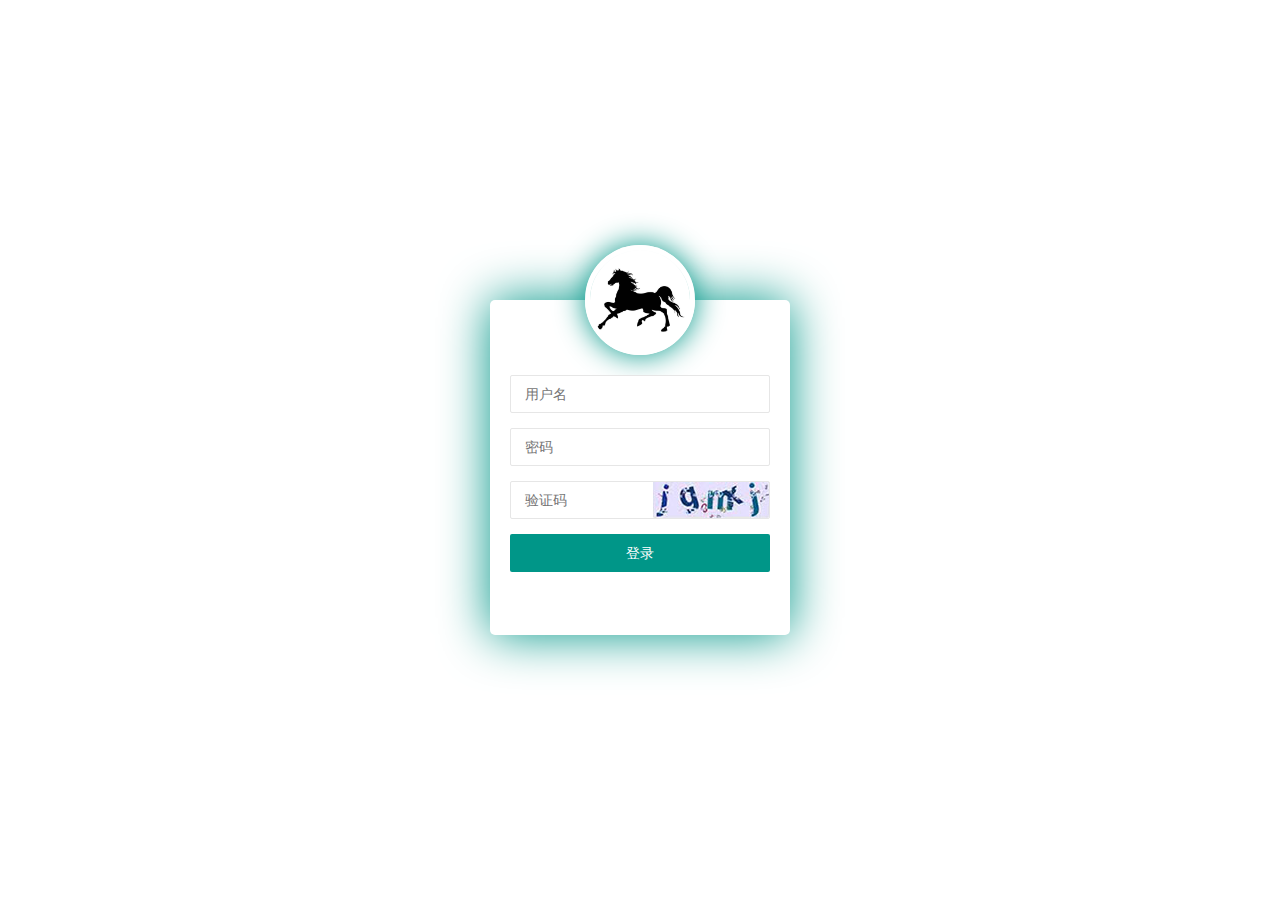
<file: page/login/login.html>
<!DOCTYPE html>
<html class="loginHtml">
<head>
	<meta charset="utf-8">
	<title>登录--layui后台管理模板 2.0</title>
	<meta name="renderer" content="webkit">
	<meta http-equiv="X-UA-Compatible" content="IE=edge,chrome=1">
	<meta name="viewport" content="width=device-width, initial-scale=1, maximum-scale=1">
	<meta name="apple-mobile-web-app-status-bar-style" content="black">
	<meta name="apple-mobile-web-app-capable" content="yes">
	<meta name="format-detection" content="telephone=no">
	<link rel="icon" href="../../favicon.ico">
	<link rel="stylesheet" href="../../layui/css/layui.css" media="all" />
	<link rel="stylesheet" href="../../css/public.css" media="all" />
</head>
<body class="loginBody">
	<form class="layui-form">
		<div class="login_face"><img src="../../images/face.jpg" class="userAvatar"></div>
		<div class="layui-form-item input-item">
			<label for="userName">用户名</label>
			<input type="text" placeholder="请输入用户名" autocomplete="off" id="userName" class="layui-input" lay-verify="required">
		</div>
		<div class="layui-form-item input-item">
			<label for="password">密码</label>
			<input type="password" placeholder="请输入密码" autocomplete="off" id="password" class="layui-input" lay-verify="required">
		</div>
		<div class="layui-form-item input-item" id="imgCode">
			<label for="code">验证码</label>
			<input type="text" placeholder="请输入验证码" autocomplete="off" id="code" class="layui-input">
			<img src="../../images/code.jpg">
		</div>
		<div class="layui-form-item">
			<button class="layui-btn layui-block" lay-filter="login" lay-submit>登录</button>
		</div>
		<!--<div class="layui-form-item layui-row">
			<a href="javascript:;" class="seraph icon-qq layui-col-xs4 layui-col-sm4 layui-col-md4 layui-col-lg4"></a>
			<a href="javascript:;" class="seraph icon-wechat layui-col-xs4 layui-col-sm4 layui-col-md4 layui-col-lg4"></a>
			<a href="javascript:;" class="seraph icon-sina layui-col-xs4 layui-col-sm4 layui-col-md4 layui-col-lg4"></a>
		</div>-->
	</form>
	<script type="text/javascript" src="../../layui/layui.js"></script>
	<script type="text/javascript" src="login.js"></script>
	<script type="text/javascript" src="../../js/cache.js"></script>
</body>
</html>
</file>
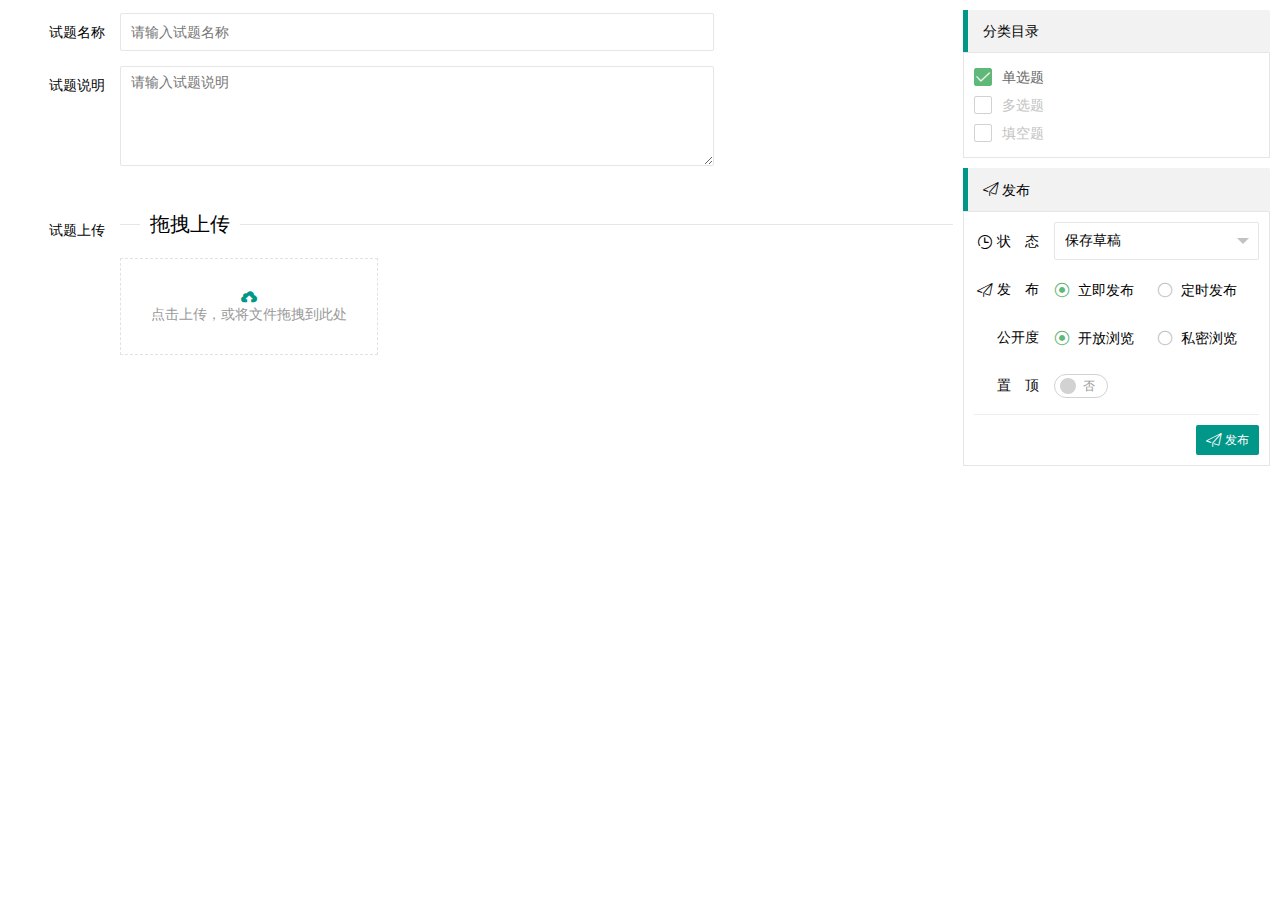
<file: page/news/examAdd.html>
<!DOCTYPE html>
<html>
<head>
	<meta charset="utf-8">
	<title>文章列表--layui后台管理模板 2.0</title>
	<meta name="renderer" content="webkit">
	<meta http-equiv="X-UA-Compatible" content="IE=edge,chrome=1">
	<meta name="viewport" content="width=device-width, initial-scale=1, maximum-scale=1">
	<meta name="apple-mobile-web-app-status-bar-style" content="black">
	<meta name="apple-mobile-web-app-capable" content="yes">
	<meta name="format-detection" content="telephone=no">
	<link rel="stylesheet" href="../../layui/css/layui.css" media="all" />
	<link rel="stylesheet" href="../../css/public.css" media="all" />
</head>
<body class="childrenBody">
<form class="layui-form layui-row layui-col-space10">
	<div class="layui-col-md9 layui-col-xs12">
		<div class="layui-row layui-col-space10">
			<div class="layui-col-md9 layui-col-xs7">
				<div class="layui-form-item magt3">
					<label class="layui-form-label">试题名称</label>
					<div class="layui-input-block">
						<input type="text" class="layui-input newsName" lay-verify="newsName" placeholder="请输入试题名称">
					</div>
				</div>
				<div class="layui-form-item">
					<label class="layui-form-label">试题说明</label>
					<div class="layui-input-block">
						<textarea placeholder="请输入试题说明" class="layui-textarea abstract"></textarea>
					</div>
				</div>
			</div>
			<!--<div class="layui-col-md3 layui-col-xs5">
				<div class="layui-upload-list thumbBox mag0 magt3">
					<img class="layui-upload-img thumbImg">
				</div>
			</div>-->
		</div>
		<div class="layui-form-item magb0">
			<label class="layui-form-label">试题上传</label>
			<div class="layui-input-block">
				<fieldset class="layui-elem-field layui-field-title" style="margin-top: 30px;">
				  <legend>拖拽上传</legend>
				</fieldset> 
				 
				<div class="layui-upload-drag" id="test10">
				  <i class="layui-icon"></i>
				  <p>点击上传，或将文件拖拽到此处</p>
				</div>
				<!--<textarea class="layui-textarea layui-hide" name="content" lay-verify="content" id="news_content"></textarea>-->
			</div>
		</div>
	</div>
	<div class="layui-col-md3 layui-col-xs12">
		<blockquote class="layui-elem-quote title"><i class="seraph icon-caidan"></i> 分类目录</blockquote>
		<div class="border category">
			<div class="">
				<p><input type="checkbox" name="news" checked title="单选题" lay-skin="primary" /></p>
				<p><input type="checkbox" name="goods" disabled title="多选题" lay-skin="primary" /></p>
				<p><input type="checkbox" name="notice" disabled title="填空题" lay-skin="primary" /></p>
			</div>
		</div>
		<blockquote class="layui-elem-quote title magt10"><i class="layui-icon">&#xe609;</i> 发布</blockquote>
		<div class="border">
			<div class="layui-form-item">
				<label class="layui-form-label"><i class="layui-icon">&#xe60e;</i> 状　态</label>
				<div class="layui-input-block newsStatus">
					<select name="status" lay-verify="required">
						<option value="0">保存草稿</option>
						<option value="1">等待审核</option>
					</select>
				</div>
			</div>
			<div class="layui-form-item">
				<label class="layui-form-label"><i class="layui-icon">&#xe609;</i> 发　布</label>
				<div class="layui-input-block">
					<input type="radio" name="release" title="立即发布" lay-skin="primary" lay-filter="release" checked />
					<input type="radio" name="release" title="定时发布" lay-skin="primary" lay-filter="release" />
				</div>
			</div>
			<div class="layui-form-item layui-hide releaseDate">
				<label class="layui-form-label"></label>
				<div class="layui-input-block">
					<input type="text" class="layui-input" id="release" placeholder="请选择日期和时间" readonly />
				</div>
			</div>
			<div class="layui-form-item openness">
				<label class="layui-form-label"><i class="seraph icon-look"></i> 公开度</label>
				<div class="layui-input-block">
					<input type="radio" name="openness" title="开放浏览" lay-skin="primary" checked />
					<input type="radio" name="openness" title="私密浏览" lay-skin="primary" />
				</div>
			</div>
			<div class="layui-form-item newsTop">
				<label class="layui-form-label"><i class="seraph icon-zhiding"></i> 置　顶</label>
				<div class="layui-input-block">
					<input type="checkbox" name="newsTop" lay-skin="switch" lay-text="是|否">
				</div>
			</div>
			<hr class="layui-bg-gray" />
			<div class="layui-right">
				<a class="layui-btn layui-btn-sm" lay-filter="addNews" lay-submit><i class="layui-icon">&#xe609;</i>发布</a>
				<!--<a class="layui-btn layui-btn-primary layui-btn-sm" lay-filter="look" lay-submit>预览</a>-->
			</div>
		</div>
	</div>
</form>
<script type="text/javascript" src="../../layui/layui.js"></script>
<script type="text/javascript" src="examAdd.js"></script>
</body>
</html>
</file>
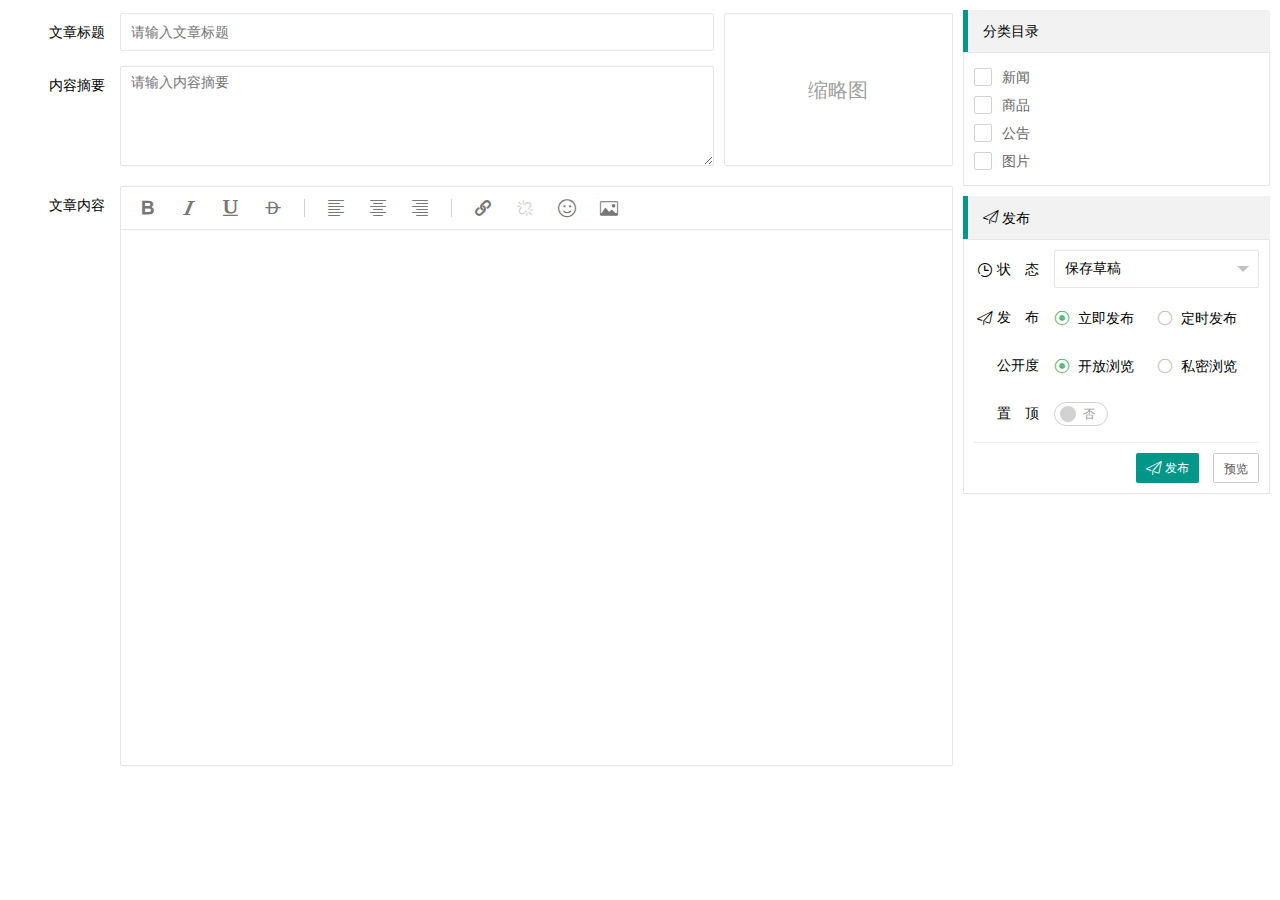
<file: page/news/newsAdd.html>
<!DOCTYPE html>
<html>
<head>
	<meta charset="utf-8">
	<title>文章列表--layui后台管理模板 2.0</title>
	<meta name="renderer" content="webkit">
	<meta http-equiv="X-UA-Compatible" content="IE=edge,chrome=1">
	<meta name="viewport" content="width=device-width, initial-scale=1, maximum-scale=1">
	<meta name="apple-mobile-web-app-status-bar-style" content="black">
	<meta name="apple-mobile-web-app-capable" content="yes">
	<meta name="format-detection" content="telephone=no">
	<link rel="stylesheet" href="../../layui/css/layui.css" media="all" />
	<link rel="stylesheet" href="../../css/public.css" media="all" />
</head>
<body class="childrenBody">
<form class="layui-form layui-row layui-col-space10">
	<div class="layui-col-md9 layui-col-xs12">
		<div class="layui-row layui-col-space10">
			<div class="layui-col-md9 layui-col-xs7">
				<div class="layui-form-item magt3">
					<label class="layui-form-label">文章标题</label>
					<div class="layui-input-block">
						<input type="text" class="layui-input newsName" lay-verify="newsName" placeholder="请输入文章标题">
					</div>
				</div>
				<div class="layui-form-item">
					<label class="layui-form-label">内容摘要</label>
					<div class="layui-input-block">
						<textarea placeholder="请输入内容摘要" class="layui-textarea abstract"></textarea>
					</div>
				</div>
			</div>
			<div class="layui-col-md3 layui-col-xs5">
				<div class="layui-upload-list thumbBox mag0 magt3">
					<img class="layui-upload-img thumbImg">
				</div>
			</div>
		</div>
		<div class="layui-form-item magb0">
			<label class="layui-form-label">文章内容</label>
			<div class="layui-input-block">
				<textarea class="layui-textarea layui-hide" name="content" lay-verify="content" id="news_content"></textarea>
			</div>
		</div>
	</div>
	<div class="layui-col-md3 layui-col-xs12">
		<blockquote class="layui-elem-quote title"><i class="seraph icon-caidan"></i> 分类目录</blockquote>
		<div class="border category">
			<div class="">
				<p><input type="checkbox" name="news" title="新闻" lay-skin="primary" /></p>
				<p><input type="checkbox" name="goods" title="商品" lay-skin="primary" /></p>
				<p><input type="checkbox" name="notice" title="公告" lay-skin="primary" /></p>
				<p><input type="checkbox" name="images" title="图片" lay-skin="primary" /></p>
			</div>
		</div>
		<blockquote class="layui-elem-quote title magt10"><i class="layui-icon">&#xe609;</i> 发布</blockquote>
		<div class="border">
			<div class="layui-form-item">
				<label class="layui-form-label"><i class="layui-icon">&#xe60e;</i> 状　态</label>
				<div class="layui-input-block newsStatus">
					<select name="status" lay-verify="required">
						<option value="0">保存草稿</option>
						<option value="1">等待审核</option>
					</select>
				</div>
			</div>
			<div class="layui-form-item">
				<label class="layui-form-label"><i class="layui-icon">&#xe609;</i> 发　布</label>
				<div class="layui-input-block">
					<input type="radio" name="release" title="立即发布" lay-skin="primary" lay-filter="release" checked />
					<input type="radio" name="release" title="定时发布" lay-skin="primary" lay-filter="release" />
				</div>
			</div>
			<div class="layui-form-item layui-hide releaseDate">
				<label class="layui-form-label"></label>
				<div class="layui-input-block">
					<input type="text" class="layui-input" id="release" placeholder="请选择日期和时间" readonly />
				</div>
			</div>
			<div class="layui-form-item openness">
				<label class="layui-form-label"><i class="seraph icon-look"></i> 公开度</label>
				<div class="layui-input-block">
					<input type="radio" name="openness" title="开放浏览" lay-skin="primary" checked />
					<input type="radio" name="openness" title="私密浏览" lay-skin="primary" />
				</div>
			</div>
			<div class="layui-form-item newsTop">
				<label class="layui-form-label"><i class="seraph icon-zhiding"></i> 置　顶</label>
				<div class="layui-input-block">
					<input type="checkbox" name="newsTop" lay-skin="switch" lay-text="是|否">
				</div>
			</div>
			<hr class="layui-bg-gray" />
			<div class="layui-right">
				<a class="layui-btn layui-btn-sm" lay-filter="addNews" lay-submit><i class="layui-icon">&#xe609;</i>发布</a>
				<a class="layui-btn layui-btn-primary layui-btn-sm" lay-filter="look" lay-submit>预览</a>
			</div>
		</div>
	</div>
</form>
<script type="text/javascript" src="../../layui/layui.js"></script>
<script type="text/javascript" src="newsAdd.js"></script>
</body>
</html>
</file>
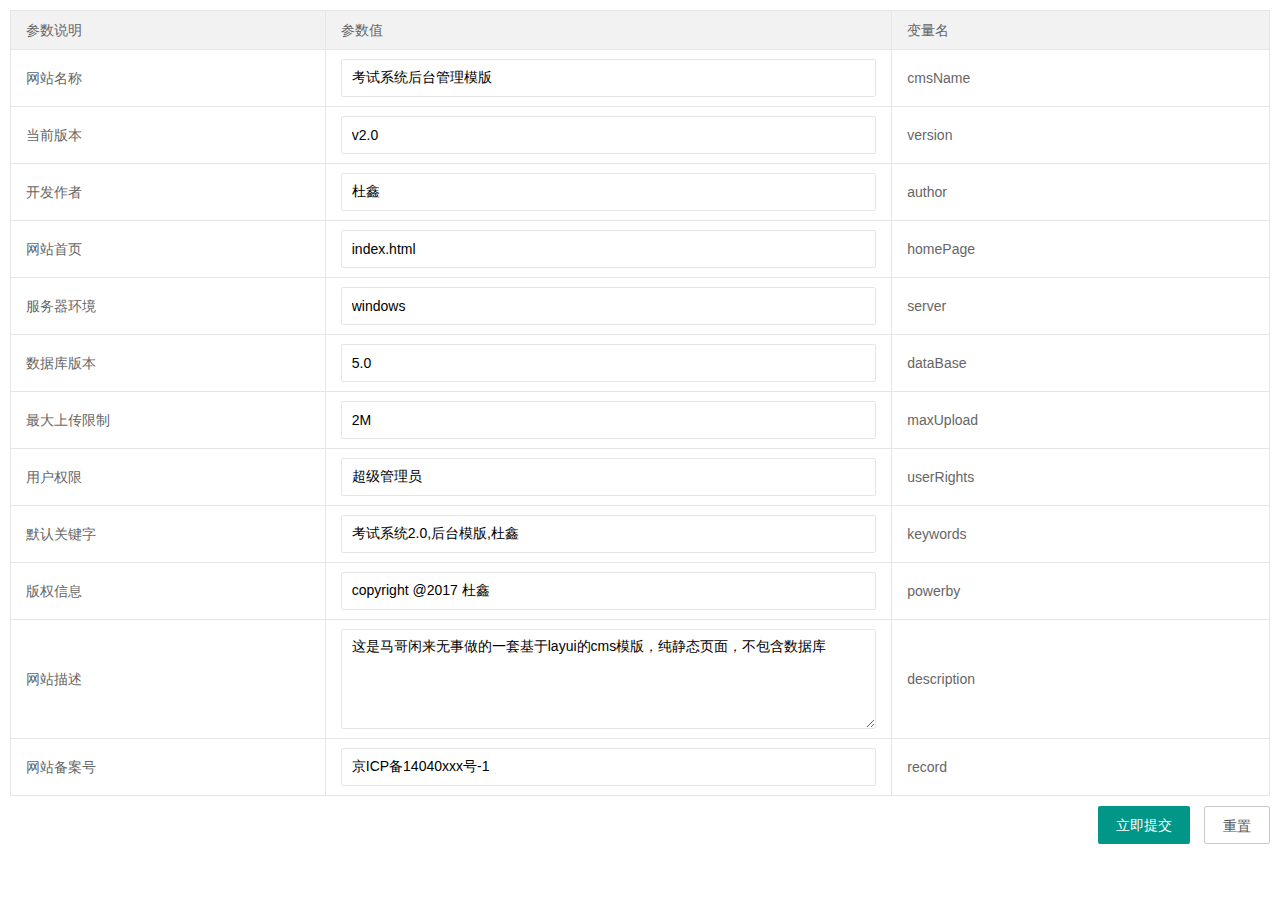
<file: page/systemSetting/basicParameter.html>
<!DOCTYPE html>
<html>
<head>
	<meta charset="utf-8">
	<title>系统基本参数--layui后台管理模板 2.0</title>
	<meta name="renderer" content="webkit">
	<meta http-equiv="X-UA-Compatible" content="IE=edge,chrome=1">
	<meta name="viewport" content="width=device-width, initial-scale=1, maximum-scale=1">
	<meta name="apple-mobile-web-app-status-bar-style" content="black">
	<meta name="apple-mobile-web-app-capable" content="yes">
	<meta name="format-detection" content="telephone=no">
	<link rel="stylesheet" href="../../layui/css/layui.css" media="all" />
	<link rel="stylesheet" href="../../css/public.css" media="all" />
</head>
<body class="childrenBody">
	<form class="layui-form">
		<table class="layui-table mag0">
			<colgroup>
				<col width="25%">
				<col width="45%">
				<col>
		    </colgroup>
		    <thead>
		    	<tr>
		    		<th>参数说明</th>
		    		<th>参数值</th>
		    		<th pc>变量名</th>
		    	</tr>
		    </thead>
		    <tbody>
		    	<tr>
		    		<td>网站名称</td>
		    		<td><input type="text" class="layui-input cmsName" lay-verify="required" placeholder="请输入模版名称"></td>
		    		<td pc>cmsName</td>
		    	</tr>
		    	<tr>
		    		<td>当前版本</td>
		    		<td><input type="text" class="layui-input version" placeholder="请输入当前模版版本"></td>
		    		<td pc>version</td>
		    	</tr>
		    	<tr>
		    		<td>开发作者</td>
		    		<td><input type="text" class="layui-input author" placeholder="请输入开发作者"></td>
		    		<td pc>author</td>
		    	</tr>
		    	<tr>
		    		<td>网站首页</td>
		    		<td><input type="text" class="layui-input homePage" placeholder="请输入网站首页"></td>
		    		<td pc>homePage</td>
		    	</tr>
		    	<tr>
		    		<td>服务器环境</td>
		    		<td><input type="text" class="layui-input server" placeholder="请输入服务器环境"></td>
		    		<td pc>server</td>
		    	</tr>
		    	<tr>
		    		<td>数据库版本</td>
		    		<td><input type="text" class="layui-input dataBase" placeholder="请输入数据库版本"></td>
		    		<td pc>dataBase</td>
		    	</tr>
		    	<tr>
		    		<td>最大上传限制</td>
		    		<td><input type="text" class="layui-input maxUpload" placeholder="请输入最大上传限制"></td>
		    		<td pc>maxUpload</td>
		    	</tr>
		    	<tr>
		    		<td>用户权限</td>
		    		<td><input type="text" class="layui-input userRights" placeholder="请输入当前用户权限"></td>
		    		<td pc>userRights</td>
		    	</tr>
		    	<tr>
		    		<td>默认关键字</td>
		    		<td><input type="text" class="layui-input keywords" placeholder="请输入默认关键字"></td>
		    		<td pc>keywords</td>
		    	</tr>
		    	<tr>
		    		<td>版权信息</td>
		    		<td><input type="text" class="layui-input powerby" placeholder="请输入网站版权信息"></td>
		    		<td pc>powerby</td>
		    	</tr>
		    	<tr>
		    		<td>网站描述</td>
		    		<td><textarea placeholder="请输入网站描述" class="layui-textarea description"></textarea></td>
		    		<td pc>description</td>
		    	</tr>
		    	<tr>
		    		<td>网站备案号</td>
		    		<td><input type="text" class="layui-input record" placeholder="请输入网站备案号"></td>
		    		<td pc>record</td>
		    	</tr>
		    </tbody>
		</table>
		<div class="magt10 layui-right">
			<div class="layui-input-block">
				<button class="layui-btn" lay-submit="" lay-filter="systemParameter">立即提交</button>
				<button type="reset" class="layui-btn layui-btn-primary">重置</button>
		    </div>
		</div>
	</form>
	<script type="text/javascript" src="../../layui/layui.js"></script>
	<script type="text/javascript" src="basicParameter.js"></script>
	<script type="text/javascript" src="../../js/cache.js"></script>
</body>
</html>
</file>
<file: layui/css/layui.css>
/* 自添加样式*/
@import "https://at.alicdn.com/t/font_400842_q6tk84n9ywvu0udi.css";
.layui-icon{ font-size:16px !important;}
.mag0{ margin:0 !important; }
::selection { background: #ff5722; color: #fff; }
.layui-red{ color:#f00 !important; font-weight:bold;}
.layui-blue{ color:#01AAED !important;}

/** layui-v2.2.5 MIT License By https://www.layui.com */
 .layui-inline,img{display:inline-block;vertical-align:middle}h1,h2,h3,h4,h5,h6{font-weight:400}.layui-edge,.layui-header,.layui-inline,.layui-main{position:relative}.layui-btn,.layui-edge,.layui-inline,img{vertical-align:middle}.layui-btn,.layui-disabled,.layui-icon,.layui-unselect{-webkit-user-select:none;-ms-user-select:none;-moz-user-select:none}blockquote,body,button,dd,div,dl,dt,form,h1,h2,h3,h4,h5,h6,input,li,ol,p,pre,td,textarea,th,ul{margin:0;padding:0;-webkit-tap-highlight-color:rgba(0,0,0,0)}a:active,a:hover{outline:0}img{border:none}li{list-style:none}table{border-collapse:collapse;border-spacing:0}h4,h5,h6{font-size:100%}button,input,optgroup,option,select,textarea{font-family:inherit;font-size:inherit;font-style:inherit;font-weight:inherit;outline:0}pre{white-space:pre-wrap;white-space:-moz-pre-wrap;white-space:-pre-wrap;white-space:-o-pre-wrap;word-wrap:break-word}body{line-height:24px;font:14px Helvetica Neue,Helvetica,PingFang SC,\5FAE\8F6F\96C5\9ED1,Tahoma,Arial,sans-serif}hr{height:1px;margin:10px 0;border:0;clear:both}a{color:#333;text-decoration:none}a:hover{color:#777}a cite{font-style:normal;*cursor:pointer}.layui-border-box,.layui-border-box *{box-sizing:border-box}.layui-box,.layui-box *{box-sizing:content-box}.layui-clear{clear:both;*zoom:1}.layui-clear:after{content:'\20';clear:both;*zoom:1;display:block;height:0}.layui-inline{*display:inline;*zoom:1}.layui-edge{display:inline-block;width:0;height:0;border-width:6px;border-style:dashed;border-color:transparent;overflow:hidden}.layui-edge-top{top:-4px;border-bottom-color:#999;border-bottom-style:solid}.layui-edge-right{border-left-color:#999;border-left-style:solid}.layui-edge-bottom{top:2px;border-top-color:#999;border-top-style:solid}.layui-edge-left{border-right-color:#999;border-right-style:solid}.layui-elip{text-overflow:ellipsis;overflow:hidden;white-space:nowrap}.layui-disabled,.layui-disabled:hover{color:#d2d2d2!important;cursor:not-allowed!important}.layui-circle{border-radius:100%}.layui-show{display:block!important}.layui-hide{display:none!important}@font-face{font-family:layui-icon;src:url(../font/iconfont.eot?v=220);src:url(../font/iconfont.eot?v=220#iefix) format('embedded-opentype'),url(../font/iconfont.svg?v=220#iconfont) format('svg'),url(../font/iconfont.woff?v=220) format('woff'),url(../font/iconfont.ttf?v=220) format('truetype')}.layui-icon{font-family:layui-icon!important;font-size:16px;font-style:normal;-webkit-font-smoothing:antialiased;-moz-osx-font-smoothing:grayscale}.layui-icon-duihua:before{content:"\e611"}.layui-icon-shezhi:before{content:"\e614"}.layui-icon-yinshenim:before{content:"\e60f"}.layui-icon-search:before{content:"\e615"}.layui-icon-fenxiang1:before{content:"\e641"}.layui-icon-shezhi1:before{content:"\e620"}.layui-icon-yinqing:before{content:"\e628"}.layui-icon-yuejuancuohao:before{content:"\1006"}.layui-icon-cuo:before{content:"\1007"}.layui-icon-baobiao:before{content:"\e629"}.layui-icon-star:before{content:"\e600"}.layui-icon-yuandian:before{content:"\e617"}.layui-icon-chat:before{content:"\e606"}.layui-icon-logo:before{content:"\e609"}.layui-icon-list:before{content:"\e60a"}.layui-icon-tubiao:before{content:"\e62c"}.layui-icon-right:before{content:"\1005"}.layui-icon-huanfu2:before{content:"\e61b"}.layui-icon-On-line:before{content:"\e610"}.layui-icon-biaoge:before{content:"\e62d"}.layui-icon-youyou:before{content:"\e602"}.layui-icon-zuozuo:before{content:"\e603"}.layui-icon-cart-simple:before{content:"\e698"}.layui-icon-cry:before{content:"\e69c"}.layui-icon-smile:before{content:"\e6af"}.layui-icon-survey:before{content:"\e6b2"}.layui-icon-tree:before{content:"\e62e"}.layui-icon-iconfont17:before{content:"\e62f"}.layui-icon-tianjia:before{content:"\e61f"}.layui-icon-xiazai:before{content:"\e601"}.layui-icon-xuanzemoban48:before{content:"\e630"}.layui-icon-gongju:before{content:"\e631"}.layui-icon-face-surprised:before{content:"\e664"}.layui-icon-bianji:before{content:"\e642"}.layui-icon-speaker:before{content:"\e645"}.layui-icon-xiangxia:before{content:"\e61a"}.layui-icon-wenjian:before{content:"\e621"}.layui-icon-layouts:before{content:"\e632"}.layui-icon-duigou:before{content:"\e618"}.layui-icon-tianjia1:before{content:"\e608"}.layui-icon-yaoyaozhibofanye:before{content:"\e633"}.layui-icon-read:before{content:"\e705"}.layui-icon-404:before{content:"\e61c"}.layui-icon-lunbozutu:before{content:"\e634"}.layui-icon-help:before{content:"\e607"}.layui-icon-daima1:before{content:"\e635"}.layui-icon-jinshui:before{content:"\e636"}.layui-icon-find-fill:before{content:"\e670"}.layui-icon-about:before{content:"\e60b"}.layui-icon-location:before{content:"\e715"}.layui-icon-xiangshang:before{content:"\e619"}.layui-icon-pause:before{content:"\e651"}.layui-icon-riqi:before{content:"\e637"}.layui-icon-uploadfile:before{content:"\e61d"}.layui-icon-delete:before{content:"\e640"}.layui-icon-play:before{content:"\e652"}.layui-icon-top:before{content:"\e604"}.layui-icon-haoyouqingqiu:before{content:"\e612"}.layui-icon-weibiaoti1:before{content:"\e605"}.layui-icon-chuangkou:before{content:"\e638"}.layui-icon-comiisbiaoqing:before{content:"\e60c"}.layui-icon-zhengque:before{content:"\e616"}.layui-icon-dollar:before{content:"\e659"}.layui-icon-iconfontwodehaoyou:before{content:"\e613"}.layui-icon-wenjianxiazai:before{content:"\e61e"}.layui-icon-tupian:before{content:"\e60d"}.layui-icon-lianjie:before{content:"\e64c"}.layui-icon-diamond:before{content:"\e735"}.layui-icon-jilu:before{content:"\e60e"}.layui-icon-liucheng:before{content:"\e622"}.layui-icon-fontstrikethrough:before{content:"\e64f"}.layui-icon-unlink:before{content:"\e64d"}.layui-icon-bianjiwenzi:before{content:"\e639"}.layui-icon-sanjiao:before{content:"\e623"}.layui-icon-danxuankuanghouxuan:before{content:"\e63f"}.layui-icon-danxuankuangxuanzhong:before{content:"\e643"}.layui-icon-juzhongduiqi:before{content:"\e647"}.layui-icon-youduiqi:before{content:"\e648"}.layui-icon-zuoduiqi:before{content:"\e649"}.layui-icon-gongsisvgtubiaozongji22:before{content:"\e626"}.layui-icon-gongsisvgtubiaozongji23:before{content:"\e627"}.layui-icon-refresh-2:before{content:"\1002"}.layui-icon-loading-1:before{content:"\e63e"}.layui-icon-return:before{content:"\e65c"}.layui-icon-jiacu:before{content:"\e62b"}.layui-icon-uploading:before{content:"\e67c"}.layui-icon-liaotianduihuaimgoutong:before{content:"\e63a"}.layui-icon-video:before{content:"\e6ed"}.layui-icon-headset:before{content:"\e6fc"}.layui-icon-wenjianjiafan:before{content:"\e624"}.layui-icon-shouji:before{content:"\e63b"}.layui-icon-tianjia2:before{content:"\e654"}.layui-icon-wenjianjia:before{content:"\e7a0"}.layui-icon-biaoqing:before{content:"\e650"}.layui-icon-html:before{content:"\e64b"}.layui-icon-biaodan:before{content:"\e63c"}.layui-icon-cart:before{content:"\e657"}.layui-icon-camera-fill:before{content:"\e65d"}.layui-icon-25:before{content:"\e62a"}.layui-icon-emwdaima:before{content:"\e64e"}.layui-icon-fire:before{content:"\e756"}.layui-icon-set:before{content:"\e716"}.layui-icon-zitixiahuaxian:before{content:"\e646"}.layui-icon-sanjiao1:before{content:"\e625"}.layui-icon-tips:before{content:"\e702"}.layui-icon-tupian-copy-copy:before{content:"\e64a"}.layui-icon-more-vertical:before{content:"\e671"}.layui-icon-zhuti2:before{content:"\e66c"}.layui-icon-loading:before{content:"\e63d"}.layui-icon-xieti:before{content:"\e644"}.layui-icon-refresh-1:before{content:"\e666"}.layui-icon-rmb:before{content:"\e65e"}.layui-icon-home:before{content:"\e68e"}.layui-icon-user:before{content:"\e770"}.layui-icon-notice:before{content:"\e667"}.layui-icon-voice:before{content:"\e688"}.layui-icon-download:before{content:"\e681"}.layui-icon-snowflake:before{content:"\e6b1"}.layui-icon-yemian1:before{content:"\e655"}.layui-icon-template:before{content:"\e663"}.layui-icon-auz:before{content:"\e672"}.layui-icon-console:before{content:"\e665"}.layui-icon-app:before{content:"\e653"}.layui-icon-xiayiye:before{content:"\e65a"}.layui-icon-website:before{content:"\e7ae"}.layui-icon-xiayiye1:before{content:"\e65b"}.layui-icon-component:before{content:"\e857"}.layui-icon-more:before{content:"\e65f"}.layui-icon-shrink-right:before{content:"\e668"}.layui-icon-spread-left:before{content:"\e66b"}.layui-icon-camera:before{content:"\e660"}.layui-icon-note:before{content:"\e66e"}.layui-icon-refresh:before{content:"\e669"}.layui-icon-nv:before{content:"\e661"}.layui-icon-nan:before{content:"\e662"}.layui-icon-senior:before{content:"\e674"}.layui-icon-theme:before{content:"\e66a"}.layui-icon-tread:before{content:"\e6c5"}.layui-icon-praise:before{content:"\e6c6"}.layui-icon-star-fill:before{content:"\e658"}.layui-icon-template-1:before{content:"\e656"}.layui-icon-loading-2:before{content:"\e66d"}.layui-main{width:1140px;margin:0 auto}.layui-header{z-index:1000;height:60px}.layui-header a:hover{transition:all .5s;-webkit-transition:all .5s}.layui-side{position:fixed;top:0;bottom:0;z-index:999;width:200px;overflow-x:hidden}.layui-side-scroll{width:220px;height:100%;overflow-x:hidden}.layui-body{position:absolute;left:200px;right:0;top:0;bottom:0;z-index:998;width:auto;overflow:hidden;overflow-y:auto;box-sizing:border-box}.layui-layout-body{overflow:hidden}.layui-layout-admin .layui-header{background-color:#23262E}.layui-layout-admin .layui-side{top:60px;width:200px;overflow-x:hidden}.layui-layout-admin .layui-body{top:60px;bottom:44px}.layui-layout-admin .layui-main{width:auto;margin:0 15px}.layui-layout-admin .layui-footer{position:fixed;left:200px;right:0;bottom:0;height:44px;line-height:44px;padding:0 15px;background-color:#eee}.layui-layout-admin .layui-logo{position:absolute;left:0;top:0;width:200px;height:100%;line-height:60px;text-align:center;color:#009688;font-size:16px}.layui-layout-admin .layui-header .layui-nav{background:0 0}.layui-layout-left{position:absolute!important;left:200px;top:0}.layui-layout-right{position:absolute!important;right:0;top:0}.layui-container{position:relative;margin:0 auto;padding:0 15px;box-sizing:border-box}.layui-fluid{position:relative;margin:0 auto;padding:0 15px}.layui-row:after,.layui-row:before{content:'';display:block;clear:both}.layui-col-lg1,.layui-col-lg10,.layui-col-lg11,.layui-col-lg12,.layui-col-lg2,.layui-col-lg3,.layui-col-lg4,.layui-col-lg5,.layui-col-lg6,.layui-col-lg7,.layui-col-lg8,.layui-col-lg9,.layui-col-md1,.layui-col-md10,.layui-col-md11,.layui-col-md12,.layui-col-md2,.layui-col-md3,.layui-col-md4,.layui-col-md5,.layui-col-md6,.layui-col-md7,.layui-col-md8,.layui-col-md9,.layui-col-sm1,.layui-col-sm10,.layui-col-sm11,.layui-col-sm12,.layui-col-sm2,.layui-col-sm3,.layui-col-sm4,.layui-col-sm5,.layui-col-sm6,.layui-col-sm7,.layui-col-sm8,.layui-col-sm9,.layui-col-xs1,.layui-col-xs10,.layui-col-xs11,.layui-col-xs12,.layui-col-xs2,.layui-col-xs3,.layui-col-xs4,.layui-col-xs5,.layui-col-xs6,.layui-col-xs7,.layui-col-xs8,.layui-col-xs9{position:relative;display:block;box-sizing:border-box}.layui-col-xs1,.layui-col-xs10,.layui-col-xs11,.layui-col-xs12,.layui-col-xs2,.layui-col-xs3,.layui-col-xs4,.layui-col-xs5,.layui-col-xs6,.layui-col-xs7,.layui-col-xs8,.layui-col-xs9{float:left}.layui-col-xs1{width:8.33333333%}.layui-col-xs2{width:16.66666667%}.layui-col-xs3{width:25%}.layui-col-xs4{width:33.33333333%}.layui-col-xs5{width:41.66666667%}.layui-col-xs6{width:50%}.layui-col-xs7{width:58.33333333%}.layui-col-xs8{width:66.66666667%}.layui-col-xs9{width:75%}.layui-col-xs10{width:83.33333333%}.layui-col-xs11{width:91.66666667%}.layui-col-xs12{width:100%}.layui-col-xs-offset1{margin-left:8.33333333%}.layui-col-xs-offset2{margin-left:16.66666667%}.layui-col-xs-offset3{margin-left:25%}.layui-col-xs-offset4{margin-left:33.33333333%}.layui-col-xs-offset5{margin-left:41.66666667%}.layui-col-xs-offset6{margin-left:50%}.layui-col-xs-offset7{margin-left:58.33333333%}.layui-col-xs-offset8{margin-left:66.66666667%}.layui-col-xs-offset9{margin-left:75%}.layui-col-xs-offset10{margin-left:83.33333333%}.layui-col-xs-offset11{margin-left:91.66666667%}.layui-col-xs-offset12{margin-left:100%}@media screen and (max-width:768px){.layui-hide-xs{display:none!important}.layui-show-xs-block{display:block!important}.layui-show-xs-inline{display:inline!important}.layui-show-xs-inline-block{display:inline-block!important}}@media screen and (min-width:768px){.layui-container{width:750px}.layui-hide-sm{display:none!important}.layui-show-sm-block{display:block!important}.layui-show-sm-inline{display:inline!important}.layui-show-sm-inline-block{display:inline-block!important}.layui-col-sm1,.layui-col-sm10,.layui-col-sm11,.layui-col-sm12,.layui-col-sm2,.layui-col-sm3,.layui-col-sm4,.layui-col-sm5,.layui-col-sm6,.layui-col-sm7,.layui-col-sm8,.layui-col-sm9{float:left}.layui-col-sm1{width:8.33333333%}.layui-col-sm2{width:16.66666667%}.layui-col-sm3{width:25%}.layui-col-sm4{width:33.33333333%}.layui-col-sm5{width:41.66666667%}.layui-col-sm6{width:50%}.layui-col-sm7{width:58.33333333%}.layui-col-sm8{width:66.66666667%}.layui-col-sm9{width:75%}.layui-col-sm10{width:83.33333333%}.layui-col-sm11{width:91.66666667%}.layui-col-sm12{width:100%}.layui-col-sm-offset1{margin-left:8.33333333%}.layui-col-sm-offset2{margin-left:16.66666667%}.layui-col-sm-offset3{margin-left:25%}.layui-col-sm-offset4{margin-left:33.33333333%}.layui-col-sm-offset5{margin-left:41.66666667%}.layui-col-sm-offset6{margin-left:50%}.layui-col-sm-offset7{margin-left:58.33333333%}.layui-col-sm-offset8{margin-left:66.66666667%}.layui-col-sm-offset9{margin-left:75%}.layui-col-sm-offset10{margin-left:83.33333333%}.layui-col-sm-offset11{margin-left:91.66666667%}.layui-col-sm-offset12{margin-left:100%}}@media screen and (min-width:992px){.layui-container{width:970px}.layui-hide-md{display:none!important}.layui-show-md-block{display:block!important}.layui-show-md-inline{display:inline!important}.layui-show-md-inline-block{display:inline-block!important}.layui-col-md1,.layui-col-md10,.layui-col-md11,.layui-col-md12,.layui-col-md2,.layui-col-md3,.layui-col-md4,.layui-col-md5,.layui-col-md6,.layui-col-md7,.layui-col-md8,.layui-col-md9{float:left}.layui-col-md1{width:8.33333333%}.layui-col-md2{width:16.66666667%}.layui-col-md3{width:25%}.layui-col-md4{width:33.33333333%}.layui-col-md5{width:41.66666667%}.layui-col-md6{width:50%}.layui-col-md7{width:58.33333333%}.layui-col-md8{width:66.66666667%}.layui-col-md9{width:75%}.layui-col-md10{width:83.33333333%}.layui-col-md11{width:91.66666667%}.layui-col-md12{width:100%}.layui-col-md-offset1{margin-left:8.33333333%}.layui-col-md-offset2{margin-left:16.66666667%}.layui-col-md-offset3{margin-left:25%}.layui-col-md-offset4{margin-left:33.33333333%}.layui-col-md-offset5{margin-left:41.66666667%}.layui-col-md-offset6{margin-left:50%}.layui-col-md-offset7{margin-left:58.33333333%}.layui-col-md-offset8{margin-left:66.66666667%}.layui-col-md-offset9{margin-left:75%}.layui-col-md-offset10{margin-left:83.33333333%}.layui-col-md-offset11{margin-left:91.66666667%}.layui-col-md-offset12{margin-left:100%}}@media screen and (min-width:1200px){.layui-container{width:1170px}.layui-hide-lg{display:none!important}.layui-show-lg-block{display:block!important}.layui-show-lg-inline{display:inline!important}.layui-show-lg-inline-block{display:inline-block!important}.layui-col-lg1,.layui-col-lg10,.layui-col-lg11,.layui-col-lg12,.layui-col-lg2,.layui-col-lg3,.layui-col-lg4,.layui-col-lg5,.layui-col-lg6,.layui-col-lg7,.layui-col-lg8,.layui-col-lg9{float:left}.layui-col-lg1{width:8.33333333%}.layui-col-lg2{width:16.66666667%}.layui-col-lg3{width:25%}.layui-col-lg4{width:33.33333333%}.layui-col-lg5{width:41.66666667%}.layui-col-lg6{width:50%}.layui-col-lg7{width:58.33333333%}.layui-col-lg8{width:66.66666667%}.layui-col-lg9{width:75%}.layui-col-lg10{width:83.33333333%}.layui-col-lg11{width:91.66666667%}.layui-col-lg12{width:100%}.layui-col-lg-offset1{margin-left:8.33333333%}.layui-col-lg-offset2{margin-left:16.66666667%}.layui-col-lg-offset3{margin-left:25%}.layui-col-lg-offset4{margin-left:33.33333333%}.layui-col-lg-offset5{margin-left:41.66666667%}.layui-col-lg-offset6{margin-left:50%}.layui-col-lg-offset7{margin-left:58.33333333%}.layui-col-lg-offset8{margin-left:66.66666667%}.layui-col-lg-offset9{margin-left:75%}.layui-col-lg-offset10{margin-left:83.33333333%}.layui-col-lg-offset11{margin-left:91.66666667%}.layui-col-lg-offset12{margin-left:100%}}.layui-col-space1{margin:-.5px}.layui-col-space1>*{padding:.5px}.layui-col-space3{margin:-1.5px}.layui-col-space3>*{padding:1.5px}.layui-col-space5{margin:-2.5px}.layui-col-space5>*{padding:2.5px}.layui-col-space8{margin:-3.5px}.layui-col-space8>*{padding:3.5px}.layui-col-space10{margin:-5px}.layui-col-space10>*{padding:5px}.layui-col-space12{margin:-6px}.layui-col-space12>*{padding:6px}.layui-col-space15{margin:-7.5px}.layui-col-space15>*{padding:7.5px}.layui-col-space18{margin:-9px}.layui-col-space18>*{padding:9px}.layui-col-space20{margin:-10px}.layui-col-space20>*{padding:10px}.layui-col-space22{margin:-11px}.layui-col-space22>*{padding:11px}.layui-col-space25{margin:-12.5px}.layui-col-space25>*{padding:12.5px}.layui-col-space30{margin:-15px}.layui-col-space30>*{padding:15px}.layui-btn,.layui-input,.layui-select,.layui-textarea,.layui-upload-button{outline:0;-webkit-appearance:none;transition:all .3s;-webkit-transition:all .3s;box-sizing:border-box}.layui-elem-quote{margin-bottom:10px;padding:15px;line-height:22px;border-left:5px solid #009688;border-radius:0 2px 2px 0;background-color:#f2f2f2}.layui-quote-nm{border-style:solid;border-width:1px 1px 1px 5px;background:0 0}.layui-elem-field{margin-bottom:10px;padding:0;border-width:1px;border-style:solid}.layui-elem-field legend{margin-left:20px;padding:0 10px;font-size:20px;font-weight:300}.layui-field-title{margin:10px 0 20px;border-width:1px 0 0}.layui-field-box{padding:10px 15px}.layui-field-title .layui-field-box{padding:10px 0}.layui-progress{position:relative;height:6px;border-radius:20px;background-color:#e2e2e2}.layui-progress-bar{position:absolute;left:0;top:0;width:0;max-width:100%;height:6px;border-radius:20px;text-align:right;background-color:#5FB878;transition:all .3s;-webkit-transition:all .3s}.layui-progress-big,.layui-progress-big .layui-progress-bar{height:18px;line-height:18px}.layui-progress-text{position:relative;top:-20px;line-height:18px;font-size:12px;color:#666}.layui-progress-big .layui-progress-text{position:static;padding:0 10px;color:#fff}.layui-collapse{border-width:1px;border-style:solid;border-radius:2px}.layui-colla-content,.layui-colla-item{border-top-width:1px;border-top-style:solid}.layui-colla-item:first-child{border-top:none}.layui-colla-title{position:relative;height:42px;line-height:42px;padding:0 15px 0 35px;color:#333;background-color:#f2f2f2;cursor:pointer;font-size:14px}.layui-colla-content{display:none;padding:10px 15px;line-height:22px;color:#666}.layui-colla-icon{position:absolute;left:15px;top:0;font-size:14px}.layui-card-body,.layui-card-header,.layui-form-label,.layui-form-mid,.layui-form-select,.layui-input-block,.layui-input-inline,.layui-textarea{position:relative}.layui-card{margin-bottom:15px;border-radius:2px;background-color:#fff;box-shadow:0 1px 2px 0 rgba(0,0,0,.05)}.layui-card:last-child{margin-bottom:0}.layui-card-header{height:42px;line-height:42px;padding:0 15px;border-bottom:1px solid #f6f6f6;color:#333;border-radius:2px 2px 0 0;font-size:14px}.layui-bg-black,.layui-bg-blue,.layui-bg-cyan,.layui-bg-green,.layui-bg-orange,.layui-bg-red{color:#fff!important}.layui-card-body{padding:10px 15px;line-height:24px}.layui-card-body .layui-table{margin:5px 0}.layui-card .layui-tab{margin:0}.layui-panel-window{position:relative;padding:15px;border-radius:0;border-top:5px solid #E6E6E6;background-color:#fff}.layui-bg-red{background-color:#FF5722!important}.layui-bg-orange{background-color:#FFB800!important}.layui-bg-green{background-color:#009688!important}.layui-bg-cyan{background-color:#2F4056!important}.layui-bg-blue{background-color:#1E9FFF!important}.layui-bg-black{background-color:#393D49!important}.layui-bg-gray{background-color:#eee!important;color:#666!important}.layui-badge-rim,.layui-colla-content,.layui-colla-item,.layui-collapse,.layui-elem-field,.layui-form-pane .layui-form-item[pane],.layui-form-pane .layui-form-label,.layui-input,.layui-layedit,.layui-layedit-tool,.layui-quote-nm,.layui-select,.layui-tab-bar,.layui-tab-card,.layui-tab-title,.layui-tab-title .layui-this:after,.layui-textarea{border-color:#e6e6e6}.layui-timeline-item:before,hr{background-color:#e6e6e6}.layui-text{line-height:22px;font-size:14px;color:#666}.layui-text h1,.layui-text h2,.layui-text h3{font-weight:500;color:#333}.layui-text h1{font-size:30px}.layui-text h2{font-size:24px}.layui-text h3{font-size:18px}.layui-text a:not(.layui-btn){color:#01AAED}.layui-text a:not(.layui-btn):hover{text-decoration:underline}.layui-text ul{padding:5px 0 5px 15px}.layui-text ul li{margin-top:5px;list-style-type:disc}.layui-text em,.layui-word-aux{color:#999!important;padding:0 5px!important}.layui-btn{display:inline-block;height:38px;line-height:38px;padding:0 18px;background-color:#009688;color:#fff;white-space:nowrap;text-align:center;font-size:14px;border:none;border-radius:2px;cursor:pointer}.layui-btn:hover{opacity:.8;filter:alpha(opacity=80);color:#fff}.layui-btn:active{opacity:1;filter:alpha(opacity=100)}.layui-btn+.layui-btn{margin-left:10px}.layui-btn-container{font-size:0}.layui-btn-container .layui-btn{margin-right:10px;margin-bottom:10px}.layui-btn-container .layui-btn+.layui-btn{margin-left:0}.layui-table .layui-btn-container .layui-btn{margin-bottom:9px}.layui-btn-radius{border-radius:100px}.layui-btn .layui-icon{margin-right:3px;font-size:18px;vertical-align:bottom;vertical-align:middle\9}.layui-btn-primary{border:1px solid #C9C9C9;background-color:#fff;color:#555}.layui-btn-primary:hover{border-color:#009688;color:#333}.layui-btn-normal{background-color:#1E9FFF}.layui-btn-warm{background-color:#FFB800}.layui-btn-danger{background-color:#FF5722}.layui-btn-disabled,.layui-btn-disabled:active,.layui-btn-disabled:hover{border:1px solid #e6e6e6;background-color:#FBFBFB;color:#C9C9C9;cursor:not-allowed;opacity:1}.layui-btn-lg{height:44px;line-height:44px;padding:0 25px;font-size:16px}.layui-btn-sm{height:30px;line-height:30px;padding:0 10px;font-size:12px}.layui-btn-sm i{font-size:16px!important}.layui-btn-xs{height:22px;line-height:22px;padding:0 5px;font-size:12px}.layui-btn-xs i{font-size:14px!important}.layui-btn-group{display:inline-block;vertical-align:middle;font-size:0}.layui-btn-group .layui-btn{margin-left:0!important;margin-right:0!important;border-left:1px solid rgba(255,255,255,.5);border-radius:0}.layui-btn-group .layui-btn-primary{border-left:none}.layui-btn-group .layui-btn-primary:hover{border-color:#C9C9C9;color:#009688}.layui-btn-group .layui-btn:first-child{border-left:none;border-radius:2px 0 0 2px}.layui-btn-group .layui-btn-primary:first-child{border-left:1px solid #c9c9c9}.layui-btn-group .layui-btn:last-child{border-radius:0 2px 2px 0}.layui-btn-group .layui-btn+.layui-btn{margin-left:0}.layui-btn-group+.layui-btn-group{margin-left:10px}.layui-btn-fluid{width:100%}.layui-input,.layui-select,.layui-textarea{height:38px;line-height:1.3;line-height:38px\9;border-width:1px;border-style:solid;background-color:#fff;border-radius:2px}.layui-input::-webkit-input-placeholder,.layui-select::-webkit-input-placeholder,.layui-textarea::-webkit-input-placeholder{line-height:1.3}.layui-input,.layui-textarea{display:block;width:100%;padding-left:10px}.layui-input:hover,.layui-textarea:hover{border-color:#D2D2D2!important}.layui-input:focus,.layui-textarea:focus{border-color:#C9C9C9!important}.layui-textarea{min-height:100px;height:auto;line-height:20px;padding:6px 10px;resize:vertical}.layui-select{padding:0 10px}.layui-form input[type=checkbox],.layui-form input[type=radio],.layui-form select{display:none}.layui-form [lay-ignore]{display:initial}.layui-form-item{margin-bottom:15px;clear:both;*zoom:1}.layui-form-item:after{content:'\20';clear:both;*zoom:1;display:block;height:0}.layui-form-label{float:left;display:block;padding:9px 15px;width:80px;font-weight:400;line-height:20px;text-align:right}.layui-form-label-col{display:block;float:none;padding:9px 0;line-height:20px;text-align:left}.layui-form-item .layui-inline{margin-bottom:5px;margin-right:10px}.layui-input-block{margin-left:110px;min-height:36px}.layui-input-inline{display:inline-block;vertical-align:middle}.layui-form-item .layui-input-inline{float:left;width:190px;margin-right:10px}.layui-form-text .layui-input-inline{width:auto}.layui-form-mid{float:left;display:block;padding:9px 0!important;line-height:20px;margin-right:10px}.layui-form-danger+.layui-form-select .layui-input,.layui-form-danger:focus{border-color:#FF5722!important}.layui-form-select .layui-input{padding-right:30px;cursor:pointer}.layui-form-select .layui-edge{position:absolute;right:10px;top:50%;margin-top:-3px;cursor:pointer;border-width:6px;border-top-color:#c2c2c2;border-top-style:solid;transition:all .3s;-webkit-transition:all .3s}.layui-form-select dl{display:none;position:absolute;left:0;top:42px;padding:5px 0;z-index:999;min-width:100%;border:1px solid #d2d2d2;max-height:300px;overflow-y:auto;background-color:#fff;border-radius:2px;box-shadow:0 2px 4px rgba(0,0,0,.12);box-sizing:border-box}.layui-form-select dl dd,.layui-form-select dl dt{padding:0 10px;line-height:36px;white-space:nowrap;overflow:hidden;text-overflow:ellipsis}.layui-form-select dl dt{font-size:12px;color:#999}.layui-form-select dl dd{cursor:pointer}.layui-form-select dl dd:hover{background-color:#f2f2f2}.layui-form-select .layui-select-group dd{padding-left:20px}.layui-form-select dl dd.layui-select-tips{padding-left:10px!important;color:#999}.layui-form-select dl dd.layui-this{background-color:#5FB878;color:#fff}.layui-form-checkbox,.layui-form-select dl dd.layui-disabled{background-color:#fff}.layui-form-selected dl{display:block}.layui-form-checkbox,.layui-form-checkbox *,.layui-form-switch{display:inline-block;vertical-align:middle}.layui-form-selected .layui-edge{margin-top:-9px;-webkit-transform:rotate(180deg);transform:rotate(180deg);margin-top:-3px\9}:root .layui-form-selected .layui-edge{margin-top:-9px\0/IE9}.layui-form-selectup dl{top:auto;bottom:42px}.layui-select-none{margin:5px 0;text-align:center;color:#999}.layui-select-disabled .layui-disabled{border-color:#eee!important}.layui-select-disabled .layui-edge{border-top-color:#d2d2d2}.layui-form-checkbox{position:relative;height:30px;line-height:28px;margin-right:10px;padding-right:30px;border:1px solid #d2d2d2;cursor:pointer;font-size:0;border-radius:2px;-webkit-transition:.1s linear;transition:.1s linear;box-sizing:border-box}.layui-form-checkbox:hover{border:1px solid #c2c2c2}.layui-form-checkbox span{padding:0 10px;height:100%;font-size:14px;background-color:#d2d2d2;color:#fff;overflow:hidden;white-space:nowrap;text-overflow:ellipsis}.layui-form-checkbox:hover span{background-color:#c2c2c2}.layui-form-checkbox i{position:absolute;right:0;width:30px;color:#fff;font-size:20px;text-align:center}.layui-form-checkbox:hover i{color:#c2c2c2}.layui-form-checked,.layui-form-checked:hover{border-color:#5FB878}.layui-form-checked span,.layui-form-checked:hover span{background-color:#5FB878}.layui-form-checked i,.layui-form-checked:hover i{color:#5FB878}.layui-form-item .layui-form-checkbox{margin-top:4px}.layui-form-checkbox[lay-skin=primary]{height:auto!important;line-height:normal!important;border:none!important;margin-right:0;padding-right:0;background:0 0}.layui-form-checkbox[lay-skin=primary] span{float:right;padding-right:15px;line-height:18px;background:0 0;color:#666}.layui-form-checkbox[lay-skin=primary] i{position:relative;top:0;width:16px;height:16px;line-height:16px;border:1px solid #d2d2d2;font-size:12px;border-radius:2px;background-color:#fff;-webkit-transition:.1s linear;transition:.1s linear}.layui-form-checkbox[lay-skin=primary]:hover i{border-color:#5FB878;color:#fff}.layui-form-checked[lay-skin=primary] i{border-color:#5FB878;background-color:#5FB878;color:#fff}.layui-checkbox-disbaled[lay-skin=primary] span{background:0 0!important;color:#c2c2c2}.layui-checkbox-disbaled[lay-skin=primary]:hover i{border-color:#d2d2d2}.layui-form-item .layui-form-checkbox[lay-skin=primary]{margin-top:10px}.layui-form-switch{position:relative;height:22px;line-height:22px;width:42px;padding:0 5px;margin-top:8px;border:1px solid #d2d2d2;border-radius:20px;cursor:pointer;background-color:#fff;-webkit-transition:.1s linear;transition:.1s linear}.layui-form-switch i{position:absolute;left:5px;top:3px;width:16px;height:16px;border-radius:20px;background-color:#d2d2d2;-webkit-transition:.1s linear;transition:.1s linear}.layui-form-switch em{position:absolute;right:5px;top:0;width:25px;padding:0!important;text-align:center!important;color:#999!important;font-style:normal!important;font-size:12px}.layui-form-onswitch{border-color:#5FB878;background-color:#5FB878}.layui-form-onswitch i{left:32px;background-color:#fff}.layui-form-onswitch em{left:5px;right:auto;color:#fff!important}.layui-checkbox-disbaled{border-color:#e2e2e2!important}.layui-checkbox-disbaled span{background-color:#e2e2e2!important}.layui-checkbox-disbaled:hover i{color:#fff!important}[lay-radio]{display:none}.layui-form-radio,.layui-form-radio *{display:inline-block;vertical-align:middle}.layui-form-radio{line-height:28px;margin:6px 10px 0 0;padding-right:10px;cursor:pointer;font-size:0}.layui-form-radio *{font-size:14px}.layui-form-radio>i{margin-right:8px;font-size:22px;color:#c2c2c2}.layui-form-radio>i:hover,.layui-form-radioed>i{color:#5FB878}.layui-radio-disbaled>i{color:#e2e2e2!important}.layui-form-pane .layui-form-label{width:110px;padding:8px 15px;height:38px;line-height:20px;border-width:1px;border-style:solid;border-radius:2px 0 0 2px;text-align:center;background-color:#FBFBFB;overflow:hidden;white-space:nowrap;text-overflow:ellipsis;box-sizing:border-box}.layui-form-pane .layui-input-inline{margin-left:-1px}.layui-form-pane .layui-input-block{margin-left:110px;left:-1px}.layui-form-pane .layui-input{border-radius:0 2px 2px 0}.layui-form-pane .layui-form-text .layui-form-label{float:none;width:100%;border-radius:2px;box-sizing:border-box;text-align:left}.layui-form-pane .layui-form-text .layui-input-inline{display:block;margin:0;top:-1px;clear:both}.layui-form-pane .layui-form-text .layui-input-block{margin:0;left:0;top:-1px}.layui-form-pane .layui-form-text .layui-textarea{min-height:100px;border-radius:0 0 2px 2px}.layui-form-pane .layui-form-checkbox{margin:4px 0 4px 10px}.layui-form-pane .layui-form-radio,.layui-form-pane .layui-form-switch{margin-top:6px;margin-left:10px}.layui-form-pane .layui-form-item[pane]{position:relative;border-width:1px;border-style:solid}.layui-form-pane .layui-form-item[pane] .layui-form-label{position:absolute;left:0;top:0;height:100%;border-width:0 1px 0 0}.layui-form-pane .layui-form-item[pane] .layui-input-inline{margin-left:110px}@media screen and (max-width:450px){.layui-form-item .layui-form-label{text-overflow:ellipsis;overflow:hidden;white-space:nowrap}.layui-form-item .layui-inline{display:block;margin-right:0;margin-bottom:20px;clear:both}.layui-form-item .layui-inline:after{content:'\20';clear:both;display:block;height:0}.layui-form-item .layui-input-inline{display:block;float:none;left:-3px;width:auto;margin:0 0 10px 112px}.layui-form-item .layui-input-inline+.layui-form-mid{margin-left:110px;top:-5px;padding:0}.layui-form-item .layui-form-checkbox{margin-right:5px;margin-bottom:5px}}.layui-layedit{border-width:1px;border-style:solid;border-radius:2px}.layui-layedit-tool{padding:3px 5px;border-bottom-width:1px;border-bottom-style:solid;font-size:0}.layedit-tool-fixed{position:fixed;top:0;border-top:1px solid #e2e2e2}.layui-layedit-tool .layedit-tool-mid,.layui-layedit-tool .layui-icon{display:inline-block;vertical-align:middle;text-align:center;font-size:14px}.layui-layedit-tool .layui-icon{position:relative;width:32px;height:30px;line-height:30px;margin:3px 5px;color:#777;cursor:pointer;border-radius:2px}.layui-layedit-tool .layui-icon:hover{color:#393D49}.layui-layedit-tool .layui-icon:active{color:#000}.layui-layedit-tool .layedit-tool-active{background-color:#e2e2e2;color:#000}.layui-layedit-tool .layui-disabled,.layui-layedit-tool .layui-disabled:hover{color:#d2d2d2;cursor:not-allowed}.layui-layedit-tool .layedit-tool-mid{width:1px;height:18px;margin:0 10px;background-color:#d2d2d2}.layedit-tool-html{width:50px!important;font-size:30px!important}.layedit-tool-b,.layedit-tool-code,.layedit-tool-help{font-size:16px!important}.layedit-tool-d,.layedit-tool-face,.layedit-tool-image,.layedit-tool-unlink{font-size:18px!important}.layedit-tool-image input{position:absolute;font-size:0;left:0;top:0;width:100%;height:100%;opacity:.01;filter:Alpha(opacity=1);cursor:pointer}.layui-layedit-iframe iframe{display:block;width:100%}#LAY_layedit_code{overflow:hidden}.layui-laypage{display:inline-block;*display:inline;*zoom:1;vertical-align:middle;margin:10px 0;font-size:0}.layui-laypage>a:first-child,.layui-laypage>a:first-child em{border-radius:2px 0 0 2px}.layui-laypage>a:last-child,.layui-laypage>a:last-child em{border-radius:0 2px 2px 0}.layui-laypage>:first-child{margin-left:0!important}.layui-laypage>:last-child{margin-right:0!important}.layui-laypage a,.layui-laypage button,.layui-laypage input,.layui-laypage select,.layui-laypage span{border:1px solid #e2e2e2}.layui-laypage a,.layui-laypage span{display:inline-block;*display:inline;*zoom:1;vertical-align:middle;padding:0 15px;height:28px;line-height:28px;margin:0 -1px 5px 0;background-color:#fff;color:#333;font-size:12px}.layui-laypage a:hover{color:#009688}.layui-laypage em{font-style:normal}.layui-laypage .layui-laypage-spr{color:#999;font-weight:700}.layui-laypage a{text-decoration:none}.layui-laypage .layui-laypage-curr{position:relative}.layui-laypage .layui-laypage-curr em{position:relative;color:#fff}.layui-laypage .layui-laypage-curr .layui-laypage-em{position:absolute;left:-1px;top:-1px;padding:1px;width:100%;height:100%;background-color:#009688}.layui-laypage-em{border-radius:2px}.layui-laypage-next em,.layui-laypage-prev em{font-family:Sim sun;font-size:16px}.layui-laypage .layui-laypage-count,.layui-laypage .layui-laypage-limits,.layui-laypage .layui-laypage-skip{margin-left:10px;margin-right:10px;padding:0;border:none}.layui-laypage .layui-laypage-limits{vertical-align:top}.layui-laypage select{height:22px;padding:3px;border-radius:2px;cursor:pointer}.layui-laypage .layui-laypage-skip{height:30px;line-height:30px;color:#999}.layui-laypage button,.layui-laypage input{height:30px;line-height:30px;border-radius:2px;vertical-align:top;background-color:#fff;box-sizing:border-box}.layui-laypage input{display:inline-block;width:40px;margin:0 10px;padding:0 3px;text-align:center}.layui-laypage input:focus,.layui-laypage select:focus{border-color:#009688!important}.layui-laypage button{margin-left:10px;padding:0 10px;cursor:pointer}.layui-table,.layui-table-view{margin:10px 0}.layui-flow-more{margin:10px 0;text-align:center;color:#999;font-size:14px}.layui-flow-more a{height:32px;line-height:32px}.layui-flow-more a *{display:inline-block;vertical-align:top}.layui-flow-more a cite{padding:0 20px;border-radius:3px;background-color:#eee;color:#333;font-style:normal}.layui-flow-more a cite:hover{opacity:.8}.layui-flow-more a i{font-size:30px;color:#737383}.layui-table{width:100%;background-color:#fff;color:#666}.layui-table tr{transition:all .3s;-webkit-transition:all .3s}.layui-table th{text-align:left;font-weight:400}.layui-table tbody tr:hover,.layui-table thead tr,.layui-table-click,.layui-table-header,.layui-table-hover,.layui-table-mend,.layui-table-patch,.layui-table-tool,.layui-table[lay-even] tr:nth-child(even){background-color:#f2f2f2}.layui-table td,.layui-table th,.layui-table-fixed-r,.layui-table-header,.layui-table-page,.layui-table-tips-main,.layui-table-tool,.layui-table-view,.layui-table[lay-skin=line],.layui-table[lay-skin=row]{border-width:1px;border-style:solid;border-color:#e6e6e6}.layui-table td,.layui-table th{position:relative;padding:9px 15px;min-height:20px;line-height:20px;font-size:14px}.layui-table[lay-skin=line] td,.layui-table[lay-skin=line] th{border-width:0 0 1px}.layui-table[lay-skin=row] td,.layui-table[lay-skin=row] th{border-width:0 1px 0 0}.layui-table[lay-skin=nob] td,.layui-table[lay-skin=nob] th{border:none}.layui-table img{max-width:100px}.layui-table[lay-size=lg] td,.layui-table[lay-size=lg] th{padding:15px 30px}.layui-table-view .layui-table[lay-size=lg] .layui-table-cell{height:40px;line-height:40px}.layui-table[lay-size=sm] td,.layui-table[lay-size=sm] th{font-size:12px;padding:5px 10px}.layui-table-view .layui-table[lay-size=sm] .layui-table-cell{height:20px;line-height:20px}.layui-table[lay-data]{display:none}.layui-table-box,.layui-table-view{position:relative;overflow:hidden}.layui-table-view .layui-table{position:relative;width:auto;margin:0}.layui-table-body,.layui-table-header .layui-table,.layui-table-page{margin-bottom:-1px}.layui-table-view .layui-table[lay-skin=line]{border-width:0 1px 0 0}.layui-table-view .layui-table[lay-skin=row]{border-width:0 0 1px}.layui-table-view .layui-table td,.layui-table-view .layui-table th{padding:5px 0;border-top:none;border-left:none}.layui-table-view .layui-table td{cursor:default}.layui-table-view .layui-form-checkbox[lay-skin=primary] i{width:18px;height:18px}.layui-table-header{border-width:0 0 1px;overflow:hidden}.layui-table-sort{width:10px;height:20px;margin-left:5px;cursor:pointer!important}.layui-table-sort .layui-edge{position:absolute;left:5px;border-width:5px}.layui-table-sort .layui-table-sort-asc{top:4px;border-top:none;border-bottom-style:solid;border-bottom-color:#b2b2b2}.layui-table-sort .layui-table-sort-asc:hover{border-bottom-color:#666}.layui-table-sort .layui-table-sort-desc{bottom:4px;border-bottom:none;border-top-style:solid;border-top-color:#b2b2b2}.layui-table-sort .layui-table-sort-desc:hover{border-top-color:#666}.layui-table-sort[lay-sort=asc] .layui-table-sort-asc{border-bottom-color:#000}.layui-table-sort[lay-sort=desc] .layui-table-sort-desc{border-top-color:#000}.layui-table-cell{height:28px;line-height:28px;padding:0 15px;position:relative;overflow:hidden;text-overflow:ellipsis;white-space:nowrap;box-sizing:border-box}.layui-table-cell .layui-form-checkbox[lay-skin=primary]{top:-1px;vertical-align:middle}.layui-table-cell .layui-table-link{color:#01AAED}.laytable-cell-checkbox,.laytable-cell-numbers,.laytable-cell-space{padding:0;text-align:center}.layui-table-body{position:relative;overflow:auto;margin-right:-1px}.layui-table-body .layui-none{line-height:40px;text-align:center;color:#999}.layui-table-fixed{position:absolute;left:0;top:0}.layui-table-fixed .layui-table-body{overflow:hidden}.layui-table-fixed-l{box-shadow:0 -1px 8px rgba(0,0,0,.08)}.layui-table-fixed-r{left:auto;right:-1px;border-width:0 0 0 1px;box-shadow:-1px 0 8px rgba(0,0,0,.08)}.layui-table-fixed-r .layui-table-header{position:relative;overflow:visible}.layui-table-mend{position:absolute;right:-49px;top:0;height:100%;width:50px}.layui-table-tool{position:relative;width:100%;height:50px;line-height:30px;padding:10px 15px;border-width:0 0 1px}.layui-table-page{position:relative;width:100%;padding:7px 7px 0;border-width:1px 0 0;height:41px;font-size:12px}.layui-table-page>div{height:26px}.layui-table-page .layui-laypage{margin:0}.layui-table-page .layui-laypage a,.layui-table-page .layui-laypage span{height:26px;line-height:26px;margin-bottom:10px;border:none;background:0 0}.layui-table-page .layui-laypage a,.layui-table-page .layui-laypage span.layui-laypage-curr{padding:0 12px}.layui-table-page .layui-laypage span{margin-left:0;padding:0}.layui-table-page .layui-laypage .layui-laypage-prev{margin-left:-7px!important}.layui-table-page .layui-laypage .layui-laypage-curr .layui-laypage-em{left:0;top:0;padding:0}.layui-table-page .layui-laypage button,.layui-table-page .layui-laypage input{height:26px;line-height:26px}.layui-table-page .layui-laypage input{width:40px}.layui-table-page .layui-laypage button{padding:0 10px}.layui-table-page select{height:18px}.layui-table-view select[lay-ignore]{display:inline-block}.layui-table-patch .layui-table-cell{padding:0;width:30px}.layui-table-edit{position:absolute;left:0;top:0;width:100%;height:100%;padding:0 14px 1px;border-radius:0;box-shadow:1px 1px 20px rgba(0,0,0,.15)}.layui-table-edit:focus{border-color:#5FB878!important}select.layui-table-edit{padding:0 0 0 10px;border-color:#C9C9C9}.layui-table-view .layui-form-checkbox,.layui-table-view .layui-form-radio,.layui-table-view .layui-form-switch{top:0;margin:0;box-sizing:content-box}.layui-table-view .layui-form-checkbox{top:-1px;height:26px;line-height:26px}body .layui-table-tips .layui-layer-content{background:0 0;padding:0;box-shadow:0 1px 6px rgba(0,0,0,.1)}.layui-table-tips-main{margin:-44px 0 0 -1px;max-height:150px;padding:8px 15px;font-size:14px;overflow-y:scroll;background-color:#fff;color:#333}.layui-code,.layui-upload-list{margin:10px 0}.layui-table-tips-c{position:absolute;right:-3px;top:-12px;width:18px;height:18px;padding:3px;text-align:center;font-weight:700;border-radius:100%;font-size:14px;cursor:pointer;background-color:#666}.layui-table-tips-c:hover{background-color:#999}.layui-upload-file{display:none!important;opacity:.01;filter:Alpha(opacity=1)}.layui-upload-drag,.layui-upload-form,.layui-upload-wrap{display:inline-block}.layui-upload-choose{padding:0 10px;color:#999}.layui-upload-drag{position:relative;padding:30px;border:1px dashed #e2e2e2;background-color:#fff;text-align:center;cursor:pointer;color:#999}.layui-upload-drag .layui-icon{font-size:50px;color:#009688}.layui-upload-drag[lay-over]{border-color:#009688}.layui-upload-iframe{position:absolute;width:0;height:0;border:0;visibility:hidden}.layui-upload-wrap{position:relative;vertical-align:middle}.layui-upload-wrap .layui-upload-file{display:block!important;position:absolute;left:0;top:0;z-index:10;font-size:100px;width:100%;height:100%;opacity:.01;filter:Alpha(opacity=1);cursor:pointer}.layui-code{position:relative;padding:15px;line-height:20px;border:1px solid #ddd;border-left-width:6px;background-color:#F2F2F2;color:#333;font-family:Courier New;font-size:12px}.layui-tree{line-height:26px}.layui-tree li{text-overflow:ellipsis;overflow:hidden;white-space:nowrap}.layui-tree li .layui-tree-spread,.layui-tree li a{display:inline-block;vertical-align:top;height:26px;*display:inline;*zoom:1;cursor:pointer}.layui-tree li a{font-size:0}.layui-tree li a i{font-size:16px}.layui-tree li a cite{padding:0 6px;font-size:14px;font-style:normal}.layui-tree li i{padding-left:6px;color:#333;-moz-user-select:none}.layui-tree li .layui-tree-check{font-size:13px}.layui-tree li .layui-tree-check:hover{color:#009E94}.layui-tree li ul{display:none;margin-left:20px}.layui-tree li .layui-tree-enter{line-height:24px;border:1px dotted #000}.layui-tree-drag{display:none;position:absolute;left:-666px;top:-666px;background-color:#f2f2f2;padding:5px 10px;border:1px dotted #000;white-space:nowrap}.layui-tree-drag i{padding-right:5px}.layui-nav{position:relative;padding:0 20px;background-color:#393D49;color:#fff;border-radius:2px;font-size:0;box-sizing:border-box}.layui-nav *{font-size:14px}.layui-nav .layui-nav-item{position:relative;display:inline-block;*display:inline;*zoom:1;vertical-align:middle;line-height:60px}.layui-nav .layui-nav-item a{display:block;padding:0 20px;color:#fff;color:rgba(255,255,255,.7);transition:all .3s;-webkit-transition:all .3s}.layui-nav .layui-this:after,.layui-nav-bar,.layui-nav-tree .layui-nav-itemed:after{position:absolute;left:0;top:0;width:0;height:5px;background-color:#5FB878;transition:all .2s;-webkit-transition:all .2s}.layui-nav-bar{z-index:1000}.layui-nav .layui-nav-item a:hover,.layui-nav .layui-this a{color:#fff}.layui-nav .layui-this:after{content:'';top:auto;bottom:0;width:100%}.layui-nav-img{width:30px;height:30px;margin-right:10px;border-radius:50%}.layui-nav .layui-nav-more{content:'';width:0;height:0;border-style:solid dashed dashed;border-color:#fff transparent transparent;overflow:hidden;cursor:pointer;transition:all .2s;-webkit-transition:all .2s;position:absolute;top:50%;right:3px;margin-top:-3px;border-width:6px;border-top-color:rgba(255,255,255,.7)}.layui-nav .layui-nav-mored,.layui-nav-itemed .layui-nav-more{margin-top:-9px;border-style:dashed dashed solid;border-color:transparent transparent #fff}.layui-nav-child{display:none;position:absolute;left:0;top:65px;min-width:100%;line-height:36px;padding:5px 0;box-shadow:0 2px 4px rgba(0,0,0,.12);border:1px solid #d2d2d2;background-color:#fff;z-index:100;border-radius:2px;white-space:nowrap}.layui-nav .layui-nav-child a{color:#333}.layui-nav .layui-nav-child a:hover{background-color:#f2f2f2;color:#000}.layui-nav-child dd{position:relative}.layui-nav .layui-nav-child dd.layui-this a,.layui-nav-child dd.layui-this{background-color:#5FB878;color:#fff}.layui-nav-child dd.layui-this:after{display:none}.layui-nav-tree{width:200px;padding:0}.layui-nav-tree .layui-nav-item{display:block;width:100%;line-height:45px}.layui-nav-tree .layui-nav-item a{height:45px;line-height:45px;text-overflow:ellipsis;overflow:hidden;white-space:nowrap}.layui-nav-tree .layui-nav-item a:hover{background-color:#4E5465}.layui-nav-tree .layui-nav-bar{width:5px;height:0;background-color:#009688}.layui-nav-tree .layui-nav-child dd.layui-this,.layui-nav-tree .layui-nav-child dd.layui-this a,.layui-nav-tree .layui-this,.layui-nav-tree .layui-this>a,.layui-nav-tree .layui-this>a:hover{background-color:#009688;color:#fff}.layui-nav-tree .layui-this:after{display:none}.layui-nav-itemed>a,.layui-nav-tree .layui-nav-title a,.layui-nav-tree .layui-nav-title a:hover{color:#fff!important}.layui-nav-tree .layui-nav-child{position:relative;z-index:0;top:0;border:none;box-shadow:none}.layui-nav-tree .layui-nav-child a{height:40px;line-height:40px;color:#fff;color:rgba(255,255,255,.7)}.layui-nav-tree .layui-nav-child,.layui-nav-tree .layui-nav-child a:hover{background:0 0;color:#fff}.layui-nav-tree .layui-nav-more{top:20px;right:10px;margin:0}.layui-nav-itemed .layui-nav-more{top:14px}.layui-nav-itemed .layui-nav-child{display:block;padding:0;background-color:rgba(0,0,0,.3)!important}.layui-nav-side{position:fixed;top:0;bottom:0;left:0;overflow-x:hidden;z-index:999}.layui-bg-blue .layui-nav-bar,.layui-bg-blue .layui-nav-itemed:after,.layui-bg-blue .layui-this:after{background-color:#93D1FF}.layui-bg-blue .layui-nav-child dd.layui-this{background-color:#1E9FFF}.layui-bg-blue .layui-nav-itemed>a,.layui-nav-tree.layui-bg-blue .layui-nav-title a,.layui-nav-tree.layui-bg-blue .layui-nav-title a:hover{background-color:#007DDB!important}.layui-breadcrumb{visibility:hidden;font-size:0}.layui-breadcrumb>*{font-size:14px}.layui-breadcrumb a{color:#999!important}.layui-breadcrumb a:hover{color:#5FB878!important}.layui-breadcrumb a cite{color:#666;font-style:normal}.layui-breadcrumb span[lay-separator]{margin:0 10px;color:#999}.layui-tab{margin:10px 0;text-align:left!important}.layui-tab[overflow]>.layui-tab-title{overflow:hidden}.layui-tab-title{position:relative;left:0;height:40px;white-space:nowrap;font-size:0;border-bottom-width:1px;border-bottom-style:solid;transition:all .2s;-webkit-transition:all .2s}.layui-tab-title li{display:inline-block;*display:inline;*zoom:1;vertical-align:middle;font-size:14px;transition:all .2s;-webkit-transition:all .2s;position:relative;line-height:40px;min-width:65px;padding:0 15px;text-align:center;cursor:pointer}.layui-tab-title li a{display:block}.layui-tab-title .layui-this{color:#000}.layui-tab-title .layui-this:after{position:absolute;left:0;top:0;content:'';width:100%;height:41px;border-width:1px;border-style:solid;border-bottom-color:#fff;border-radius:2px 2px 0 0;box-sizing:border-box;pointer-events:none}.layui-tab-bar{position:absolute;right:0;top:0;z-index:10;width:30px;height:39px;line-height:39px;border-width:1px;border-style:solid;border-radius:2px;text-align:center;background-color:#fff;cursor:pointer}.layui-tab-bar .layui-icon{position:relative;display:inline-block;top:3px;transition:all .3s;-webkit-transition:all .3s}.layui-tab-item{display:none}.layui-tab-more{padding-right:30px;height:auto!important;white-space:normal!important}.layui-tab-more li.layui-this:after{border-bottom-color:#e2e2e2;border-radius:2px}.layui-tab-more .layui-tab-bar .layui-icon{top:-2px;top:3px\9;-webkit-transform:rotate(180deg);transform:rotate(180deg)}:root .layui-tab-more .layui-tab-bar .layui-icon{top:-2px\0/IE9}.layui-tab-content{padding:10px}.layui-tab-title li .layui-tab-close{position:relative;display:inline-block;width:18px;height:18px;line-height:20px;margin-left:8px;top:1px;text-align:center;font-size:14px;color:#c2c2c2;transition:all .2s;-webkit-transition:all .2s}.layui-tab-title li .layui-tab-close:hover{border-radius:2px;background-color:#FF5722;color:#fff}.layui-tab-brief>.layui-tab-title .layui-this{color:#009688}.layui-tab-brief>.layui-tab-more li.layui-this:after,.layui-tab-brief>.layui-tab-title .layui-this:after{border:none;border-radius:0;border-bottom:2px solid #5FB878}.layui-tab-brief[overflow]>.layui-tab-title .layui-this:after{top:-1px}.layui-tab-card{border-width:1px;border-style:solid;border-radius:2px;box-shadow:0 2px 5px 0 rgba(0,0,0,.1)}.layui-tab-card>.layui-tab-title{background-color:#f2f2f2}.layui-tab-card>.layui-tab-title li{margin-right:-1px;margin-left:-1px}.layui-tab-card>.layui-tab-title .layui-this{background-color:#fff}.layui-tab-card>.layui-tab-title .layui-this:after{border-top:none;border-width:1px;border-bottom-color:#fff}.layui-tab-card>.layui-tab-title .layui-tab-bar{height:40px;line-height:40px;border-radius:0;border-top:none;border-right:none}.layui-tab-card>.layui-tab-more .layui-this{background:0 0;color:#5FB878}.layui-tab-card>.layui-tab-more .layui-this:after{border:none}.layui-timeline{padding-left:5px}.layui-timeline-item{position:relative;padding-bottom:20px}.layui-timeline-axis{position:absolute;left:-5px;top:0;z-index:10;width:20px;height:20px;line-height:20px;background-color:#fff;color:#5FB878;border-radius:50%;text-align:center;cursor:pointer}.layui-timeline-axis:hover{color:#FF5722}.layui-timeline-item:before{content:'';position:absolute;left:5px;top:0;z-index:0;width:1px;height:100%}.layui-timeline-item:last-child:before{display:none}.layui-timeline-item:first-child:before{display:block}.layui-timeline-content{padding-left:25px}.layui-timeline-title{position:relative;margin-bottom:10px}.layui-badge,.layui-badge-dot,.layui-badge-rim{position:relative;display:inline-block;padding:0 6px;font-size:12px;text-align:center;background-color:#FF5722;color:#fff;border-radius:2px}.layui-badge{height:18px;line-height:18px}.layui-badge-dot{width:8px;height:8px;padding:0;border-radius:50%}.layui-badge-rim{height:18px;line-height:18px;border-width:1px;border-style:solid;background-color:#fff;color:#666}.layui-btn .layui-badge,.layui-btn .layui-badge-dot{margin-left:5px}.layui-nav .layui-badge,.layui-nav .layui-badge-dot{position:absolute;top:50%;margin:-8px 6px 0}.layui-tab-title .layui-badge,.layui-tab-title .layui-badge-dot{left:5px;top:-2px}.layui-carousel{position:relative;left:0;top:0;background-color:#f8f8f8}.layui-carousel>[carousel-item]{position:relative;width:100%;height:100%;overflow:hidden}.layui-carousel>[carousel-item]:before{position:absolute;content:'\e63d';left:50%;top:50%;width:100px;line-height:20px;margin:-10px 0 0 -50px;text-align:center;color:#c2c2c2;font-family:layui-icon!important;font-size:30px;font-style:normal;-webkit-font-smoothing:antialiased;-moz-osx-font-smoothing:grayscale}.layui-carousel>[carousel-item]>*{display:none;position:absolute;left:0;top:0;width:100%;height:100%;background-color:#f8f8f8;transition-duration:.3s;-webkit-transition-duration:.3s}.layui-carousel-updown>*{-webkit-transition:.3s ease-in-out up;transition:.3s ease-in-out up}.layui-carousel-arrow{display:none\9;opacity:0;position:absolute;left:10px;top:50%;margin-top:-18px;width:36px;height:36px;line-height:36px;text-align:center;font-size:20px;border:0;border-radius:50%;background-color:rgba(0,0,0,.2);color:#fff;-webkit-transition-duration:.3s;transition-duration:.3s;cursor:pointer}.layui-carousel-arrow[lay-type=add]{left:auto!important;right:10px}.layui-carousel:hover .layui-carousel-arrow[lay-type=add],.layui-carousel[lay-arrow=always] .layui-carousel-arrow[lay-type=add]{right:20px}.layui-carousel[lay-arrow=always] .layui-carousel-arrow{opacity:1;left:20px}.layui-carousel[lay-arrow=none] .layui-carousel-arrow{display:none}.layui-carousel-arrow:hover,.layui-carousel-ind ul:hover{background-color:rgba(0,0,0,.35)}.layui-carousel:hover .layui-carousel-arrow{display:block\9;opacity:1;left:20px}.layui-carousel-ind{position:relative;top:-35px;width:100%;line-height:0!important;text-align:center;font-size:0}.layui-carousel[lay-indicator=outside]{margin-bottom:30px}.layui-carousel[lay-indicator=outside] .layui-carousel-ind{top:10px}.layui-carousel[lay-indicator=outside] .layui-carousel-ind ul{background-color:rgba(0,0,0,.5)}.layui-carousel[lay-indicator=none] .layui-carousel-ind{display:none}.layui-carousel-ind ul{display:inline-block;padding:5px;background-color:rgba(0,0,0,.2);border-radius:10px;-webkit-transition-duration:.3s;transition-duration:.3s}.layui-carousel-ind li{display:inline-block;width:10px;height:10px;margin:0 3px;font-size:14px;background-color:#e2e2e2;background-color:rgba(255,255,255,.5);border-radius:50%;cursor:pointer;-webkit-transition-duration:.3s;transition-duration:.3s}.layui-carousel-ind li:hover{background-color:rgba(255,255,255,.7)}.layui-carousel-ind li.layui-this{background-color:#fff}.layui-carousel>[carousel-item]>.layui-carousel-next,.layui-carousel>[carousel-item]>.layui-carousel-prev,.layui-carousel>[carousel-item]>.layui-this{display:block}.layui-carousel>[carousel-item]>.layui-this{left:0}.layui-carousel>[carousel-item]>.layui-carousel-prev{left:-100%}.layui-carousel>[carousel-item]>.layui-carousel-next{left:100%}.layui-carousel>[carousel-item]>.layui-carousel-next.layui-carousel-left,.layui-carousel>[carousel-item]>.layui-carousel-prev.layui-carousel-right{left:0}.layui-carousel>[carousel-item]>.layui-this.layui-carousel-left{left:-100%}.layui-carousel>[carousel-item]>.layui-this.layui-carousel-right{left:100%}.layui-carousel[lay-anim=updown] .layui-carousel-arrow{left:50%!important;top:20px;margin:0 0 0 -18px}.layui-carousel[lay-anim=updown]>[carousel-item]>*,.layui-carousel[lay-anim=fade]>[carousel-item]>*{left:0!important}.layui-carousel[lay-anim=updown] .layui-carousel-arrow[lay-type=add]{top:auto!important;bottom:20px}.layui-carousel[lay-anim=updown] .layui-carousel-ind{position:absolute;top:50%;right:20px;width:auto;height:auto}.layui-carousel[lay-anim=updown] .layui-carousel-ind ul{padding:3px 5px}.layui-carousel[lay-anim=updown] .layui-carousel-ind li{display:block;margin:6px 0}.layui-carousel[lay-anim=updown]>[carousel-item]>.layui-this{top:0}.layui-carousel[lay-anim=updown]>[carousel-item]>.layui-carousel-prev{top:-100%}.layui-carousel[lay-anim=updown]>[carousel-item]>.layui-carousel-next{top:100%}.layui-carousel[lay-anim=updown]>[carousel-item]>.layui-carousel-next.layui-carousel-left,.layui-carousel[lay-anim=updown]>[carousel-item]>.layui-carousel-prev.layui-carousel-right{top:0}.layui-carousel[lay-anim=updown]>[carousel-item]>.layui-this.layui-carousel-left{top:-100%}.layui-carousel[lay-anim=updown]>[carousel-item]>.layui-this.layui-carousel-right{top:100%}.layui-carousel[lay-anim=fade]>[carousel-item]>.layui-carousel-next,.layui-carousel[lay-anim=fade]>[carousel-item]>.layui-carousel-prev{opacity:0}.layui-carousel[lay-anim=fade]>[carousel-item]>.layui-carousel-next.layui-carousel-left,.layui-carousel[lay-anim=fade]>[carousel-item]>.layui-carousel-prev.layui-carousel-right{opacity:1}.layui-carousel[lay-anim=fade]>[carousel-item]>.layui-this.layui-carousel-left,.layui-carousel[lay-anim=fade]>[carousel-item]>.layui-this.layui-carousel-right{opacity:0}.layui-fixbar{position:fixed;right:15px;bottom:15px;z-index:9999}.layui-fixbar li{width:50px;height:50px;line-height:50px;margin-bottom:1px;text-align:center;cursor:pointer;font-size:30px;background-color:#9F9F9F;color:#fff;border-radius:2px;opacity:.95}.layui-fixbar li:hover{opacity:.85}.layui-fixbar li:active{opacity:1}.layui-fixbar .layui-fixbar-top{display:none;font-size:40px}body .layui-util-face{border:none;background:0 0}body .layui-util-face .layui-layer-content{padding:0;background-color:#fff;color:#666;box-shadow:none}.layui-util-face .layui-layer-TipsG{display:none}.layui-util-face ul{position:relative;width:372px;padding:10px;border:1px solid #D9D9D9;background-color:#fff;box-shadow:0 0 20px rgba(0,0,0,.2)}.layui-util-face ul li{cursor:pointer;float:left;border:1px solid #e8e8e8;height:22px;width:26px;overflow:hidden;margin:-1px 0 0 -1px;padding:4px 2px;text-align:center}.layui-util-face ul li:hover{position:relative;z-index:2;border:1px solid #eb7350;background:#fff9ec}.layui-anim{-webkit-animation-duration:.3s;animation-duration:.3s;-webkit-animation-fill-mode:both;animation-fill-mode:both}.layui-anim.layui-icon{display:inline-block}.layui-anim-loop{-webkit-animation-iteration-count:infinite;animation-iteration-count:infinite}@-webkit-keyframes layui-rotate{from{-webkit-transform:rotate(0)}to{-webkit-transform:rotate(360deg)}}@keyframes layui-rotate{from{transform:rotate(0)}to{transform:rotate(360deg)}}.layui-anim-rotate{-webkit-animation-name:layui-rotate;animation-name:layui-rotate;-webkit-animation-duration:1s;animation-duration:1s;-webkit-animation-timing-function:linear;animation-timing-function:linear}@-webkit-keyframes layui-up{from{-webkit-transform:translate3d(0,100%,0);opacity:.3}to{-webkit-transform:translate3d(0,0,0);opacity:1}}@keyframes layui-up{from{transform:translate3d(0,100%,0);opacity:.3}to{transform:translate3d(0,0,0);opacity:1}}.layui-anim-up{-webkit-animation-name:layui-up;animation-name:layui-up}@-webkit-keyframes layui-upbit{from{-webkit-transform:translate3d(0,30px,0);opacity:.3}to{-webkit-transform:translate3d(0,0,0);opacity:1}}@keyframes layui-upbit{from{transform:translate3d(0,30px,0);opacity:.3}to{transform:translate3d(0,0,0);opacity:1}}.layui-anim-upbit{-webkit-animation-name:layui-upbit;animation-name:layui-upbit}@-webkit-keyframes layui-scale{0%{opacity:.3;-webkit-transform:scale(.5)}100%{opacity:1;-webkit-transform:scale(1)}}@keyframes layui-scale{0%{opacity:.3;-ms-transform:scale(.5);transform:scale(.5)}100%{opacity:1;-ms-transform:scale(1);transform:scale(1)}}.layui-anim-scale{-webkit-animation-name:layui-scale;animation-name:layui-scale}@-webkit-keyframes layui-scale-spring{0%{opacity:.5;-webkit-transform:scale(.5)}80%{opacity:.8;-webkit-transform:scale(1.1)}100%{opacity:1;-webkit-transform:scale(1)}}@keyframes layui-scale-spring{0%{opacity:.5;transform:scale(.5)}80%{opacity:.8;transform:scale(1.1)}100%{opacity:1;transform:scale(1)}}.layui-anim-scaleSpring{-webkit-animation-name:layui-scale-spring;animation-name:layui-scale-spring}@-webkit-keyframes layui-fadein{0%{opacity:0}100%{opacity:1}}@keyframes layui-fadein{0%{opacity:0}100%{opacity:1}}.layui-anim-fadein{-webkit-animation-name:layui-fadein;animation-name:layui-fadein}@-webkit-keyframes layui-fadeout{0%{opacity:1}100%{opacity:0}}@keyframes layui-fadeout{0%{opacity:1}100%{opacity:0}}.layui-anim-fadeout{-webkit-animation-name:layui-fadeout;animation-name:layui-fadeout}
</file>
<file: css/index.css>
/*公共样式*/
.header .layui-nav-child{ z-index:99999; top:60px; left: auto; right: 0;}
.seraph{ font-size:16px !important;}
.main_body{ min-width:320px; }
.layui-nav .layui-nav-item a{ cursor:pointer;}
.layui-nav .layui-nav-item>a{ color:rgba(255,255,255,1); max-height:60px;}
.layui-layer-tab .layui-layer-title span{ padding:0 !important;}
iframe{ position:absolute; height:100%; width:100%; border:none;}
.top_menu.layui-nav .layui-nav-child dd.layui-this a,.closeBox.layui-nav .layui-nav-child dd.layui-this a,.closeBox .layui-nav-child dd.layui-this,.top_menu .layui-nav-child dd.layui-this{ background:none; color:#333;}
.layui-nav .layui-nav-child a:hover,.layui-nav .layui-nav-child dd.layui-this a:hover{background-color:#5FB878;color:#fff;}

/*模拟加载层图标样式*/
.layui-layer-dialog .layui-layer-content .layui-layer-ico16{ background-size:100% 100% !important; }
/*样式改变的过渡*/
.layui-body,.layui-footer,.layui-layout-admin .layui-side,.logo,.topLevelMenus li.layui-nav-item,.topLevelMenus li.layui-nav-item:hover{ transition: all 0.3s ease-in-out;-webkit-transition: all 0.3s ease-in-out;-o-transition: all 0.3s ease-in-out;-moz-transition: all 0.3s ease-in-out;-ms-transition: all 0.3s ease-in-out; }
/*隐藏*/
*[mobile],.component .layui-select-title i.layui-edge{ display:none;}

/*打开页面动画*/
.layui-tab-item.layui-show{ animation:moveTop 1s; -webkit-animation:moveTop 1s; animation-fill-mode:both; -webkit-animation-fill-mode:both; position:relative; height:100%; -webkit-overflow-scrolling: touch; overflow:auto; }
@keyframes moveTop{
	0% {opacity: 0;-webkit-transform: translateY(20px);-ms-transform: translateY(20px);transform: translateY(20px);}
	100% {opacity: 1;-webkit-transform: translateY(0);-ms-transform: translateY(0);transform: translateY(0);}
}
@-o-keyframes moveTop{
	0% {opacity: 0;-webkit-transform: translateY(20px);-ms-transform: translateY(20px);transform: translateY(20px);}
	100% {opacity: 1;-webkit-transform: translateY(0);-ms-transform: translateY(0);transform: translateY(0);}
}
@-moz-keyframes moveTop{
	0% {opacity: 0;-webkit-transform: translateY(20px);-ms-transform: translateY(20px);transform: translateY(20px);}
	100% {opacity: 1;-webkit-transform: translateY(0);-ms-transform: translateY(0);transform: translateY(0);}
}
@-webkit-keyframes moveTop{
	0% {opacity: 0;-webkit-transform: translateY(20px);-ms-transform: translateY(20px);transform: translateY(20px);}
	100% {opacity: 1;-webkit-transform: translateY(0);-ms-transform: translateY(0);transform: translateY(0);}
}
/*锁屏*/
.admin-header-lock{width: 320px; height: 170px; padding: 20px; position: relative; text-align: center;}
.admin-header-lock-img{width:70px; height:70px; margin: 0 auto;}
.admin-header-lock-img img{width:70px; height:70px; border-radius: 100%; box-shadow:0 0 30px #44576b;}
.admin-header-lock-name{color: #009688;margin: 8px 0 15px 0;}
.input_btn{ overflow: hidden; margin-bottom: 10px; }
.admin-header-lock-input{width: 170px; color: #fff;background-color: #009688; float: left; margin:0 10px 0 40px; border:none;}
.admin-header-lock-input::-webkit-input-placeholder {color:#fff;}
.admin-header-lock-input::-moz-placeholder {color:#fff;}
.admin-header-lock-input:-ms-input-placeholder {color:#fff;}
.admin-header-lock-input:-moz-placeholder {color:#fff;}
#unlock{ float: left; }
#lock-box p{ color:#e60000; }
/*顶部*/
.header{ z-index:2000;}
.logo{ color: #fff; float: left; line-height:60px; font-size:20px; padding:0 25px; text-align: center; width:150px;}
.hideMenu{ float:left; width:20px; height:20px; margin-top:15px; font-size:17px; line-height:20px; text-align:center; padding:5px 5px; color:#fff; background-color:#1AA094; }
.hideMenu:hover{ color:#fff; }
.layui-nav cite{ margin-left: 5px;}
/*顶部右侧*/
.topLevelMenus{float:left;}
.topLevelMenus li.layui-nav-item:hover{ background-color:rgba(221,221,221,0.2);}
.layui-nav .layui-this:after{ bottom:-5px!important;}
.header .layui-nav-bar{top:60px !important;}
.topLevelMenus .layui-nav-item.layui-this{ background-color:rgba(0,0,0,0.5);}
.top_menu.layui-nav .layui-this:after{ width:0px; }
.top_menu .layui-nav-bar,.mobileTopLevelMenus .layui-nav-bar{background-color:rgba(0,0,0,0.7);}

/*左侧导航*/
.layui-nav{background-color: inherit !important;}
.showMenu.layui-layout-admin .layui-side{ left:-200px; }
.showMenu .layui-body,.showMenu .layui-footer{ left:0; }
/*左侧用户头像*/
.top_menu{ background-color:inherit !important; position:absolute; right:0;top:0; }
.layui-layout-admin .layui-side{ left:0; overflow:hidden;}
.user-photo{width: 200px; height: 120px; padding:15px 0 5px;}
.user-photo a.img{ display: block; width:80px; height:80px; margin: 0 auto 10px;}
.user-photo a.img img{ display: block; border: none; width: 100%; height: 100%; border-radius: 50%; -webkit-border-radius: 50%; -moz-border-radius: 50%; border: 4px solid #44576b; box-sizing:border-box;}
.user-photo p{ display: block; width: 100%; height: 25px; color: #ffffff; text-align: center; font-size: 12px; white-space: nowrap;line-height: 25px; overflow: hidden;}
/*左侧导航重定义*/
.layui-nav-item.layui-nav-itemed{ background-color:#2B2E37 !important;}
.layui-nav-itemed:before{ width:5px; height:100%; background-color:#009688; position:absolute; content:''; left:0; top:0;}
.layui-nav-itemed .layui-nav-child a{ padding-left:40px;}
/*左侧搜索框*/
.component{ width:180px; height:30px; margin:0 auto 5px; position:relative;}
.component .layui-input{ height:30px; line-height: 30px; font-size:12px; border:none; transition: all 0.3s; background:rgba(255,255,255,0.05); }
.component .layui-input:focus{ background:#fff; color:#000; }
.component .layui-form-select dl{ top:33px; background:#fff; }
.component .layui-icon{ position: absolute; right:8px; top:8px; color:#000; }
.component dl dd{ color:#000 !important;}
.component dl dd.layui-this{ color:#fff !important;}
.component dl dd.layui-select-tips{ color:#999 !important;}

/*layui-body*/
.layui-body{overflow:hidden; border-top:5px solid #1AA094;border-left:2px solid #1AA094; background:#fff;}
#top_tabs_box{ padding-right:138px; height:40px; border-bottom:1px solid #e2e2e2; }
#top_tabs{ position: absolute; border-bottom:none;}
.layui-tab-title .layui-this{ background-color:#1AA094; color:#fff; }
.layui-tab-title .layui-this:after{ border:none; }
.layui-tab-title li cite{ font-style: normal; padding-left:5px; }
.clildFrame.layui-tab-content{ top:41px; position:absolute; bottom:0; width:100%; padding:0;}
/*多窗口页面操作下拉*/
.closeBox{ position:absolute; right:0; background-color:#fff !important; color:#000; border-left:1px solid #e2e2e2; border-bottom:1px solid #e2e2e2; }
.closeBox .layui-nav-item{ line-height:40px; }
.closeBox .layui-nav-item>a,.closeBox .layui-nav-item>a:hover{ color:#000; }
.closeBox .layui-nav-child{ top:42px; left:-12px; }
.closeBox .layui-nav-bar{ display:none; }
.closeBox a i.caozuo{ font-size: 20px; position:absolute; top:1px; left:0; }
.closeBox a span.layui-nav-more{ border-color:#333 transparent transparent;}
.closeBox a span.layui-nav-more.layui-nav-mored{ border-color:transparent transparent #333;}
/*功能设定*/
.functionSrtting_box{ padding-top:15px;}
.functionSrtting_box .layui-form-label{ width:81px;}
.functionSrtting_box .layui-word-aux{ position:absolute;left:60px; top:9px; font-size: 12px;}
/*换肤*/
.skins_box{ padding:10px 34px 0; }
.skinBtn{ text-align:center; }
/*橙色*/
.orange .layui-layout-admin .layui-header{ background-color:orange !important; }
.orange .layui-bg-black{ background-color:#e47214 !important; }
/*蓝色*/
.blue .layui-layout-admin .layui-header{ background-color:#3396d8 !important; }
.blue .layui-bg-black,.blue .hideMenu{ background-color:#146aa2 !important; }
/*自定义*/
.skinCustom{ visibility:hidden; }
.skinCustom input{ width:48%; margin:5px 2% 5px 0; float:left; }
.orange .layui-nav-tree .layui-nav-child a,.blue .layui-nav-tree .layui-nav-child a{ color:#fff; }
.orange .top_menu.layui-nav .layui-nav-more,.blue .top_menu.layui-nav .layui-nav-more{border-color:#fff transparent transparent !important;}
.orange .top_menu.layui-nav-itemed .layui-nav-more,.orange .top_menu.layui-nav .layui-nav-mored,.blue .top_menu.layui-nav-itemed .layui-nav-more,.blue .top_menu.layui-nav .layui-nav-mored{border-color:transparent transparent #fff !important;}
/*底部*/
.footer{ text-align: center; line-height:44px;border-left: 2px solid #1AA094; z-index:999;}

/*响应式样式*/
@media screen and (max-width:1080px){
	.mobileTopLevelMenus[mobile]{display:inline-block;}
	.site-mobile .site-tree-mobile,.topLevelMenus[pc]{display:none !important;}
}
@media screen and (max-width: 720px){
	.hideMenu{ display: none !important; }
	.mobileTopLevelMenus[mobile]{ padding:0;}
	.top_menu>li[pc]{ display: none !important; }
	/*左侧导航*/
	.layui-layout-admin .layui-side{ left:-260px; }
	.site-mobile .layui-side{ left: 0; z-index:1100; }
	.site-tree-mobile {display: block!important; position: fixed; z-index: 100000; bottom: 15px; left: 15px; width:40px; height:40px; line-height:40px; border-radius: 2px; text-align: center; background-color: rgba(0,0,0,.7); color: #fff;}
	.site-mobile .site-mobile-shade { content: ''; position: fixed; top: 0; bottom: 0; left: 0; right: 0; background-color: rgba(0,0,0,.8); z-index: 999;}
	.layui-body,.layui-layout-admin .layui-footer{ left:-2px; }
}
@media screen and (max-width:480px){
	.logo{ width:120px; font-size: 18px;}
	#userInfo>a{ padding:0 10px;}
	.mobileTopLevelMenus[mobile] li>a{ padding:0 17px 0 15px;}
	.logo,.layui-nav.top_menu{ padding:0 5px;}
	.adminName,.top_menu dd[pc]{ display: none !important; }
	*[mobile],.top_menu .layui-nav-item.showNotice[pc]{ display:inline-block !important; }
}

/*修改顶部高度*/
.header .layui-nav-child,.layui-body,.layui-layout-admin .layui-side,.header .layui-nav-bar{ top:50px !important;}
.header .layui-nav .layui-nav-item,.header .layui-nav .layui-nav-item>a,.header,.logo{ line-height:50px !important; max-height:50px; !important;}
.mobileTopLevelMenus{ float:left;}
.hideMenu{ margin-top: 10px;}
</file>
<file: css/public.css>
/*公共样式*/
.childrenBody{ padding:10px;}
.layui-table-view{ margin:0 !important;}
.magb0{margin-bottom:0 !important;}
.magt0{ margin-top:0 !important;}
.magt3{ margin-top:3px !important;}
.magt10{ margin-top:10px !important;}
.magb15{ margin-bottom:15px !important;}
.magt30{ margin-top:30px !important;}
.layui-left{text-align:left;}
.layui-block{ width:100% !important;}
.layui-center{text-align:center;}
.layui-right{text-align:right;}
.layui-elem-quote.title{ padding:10px 15px; margin-bottom:0;}
.layui-bg-white{ background-color:#fff !important;}
.border{ border:1px solid #e6e6e6 !important; padding:10px; border-top:none;}
.main_btn .layui-btn{ margin:2px 5px 2px 0;}
.layui-timeline-axis{ left:-4px;}
.layui-elem-quote{ word-break: break-all;}
.icons li,.icons li:hover,.loginBody .seraph,.loginBody .seraph:hover,.loginBody .layui-form-item.layui-input-focus label,.loginBody .layui-form-item label,.loginBody .layui-form-item.layui-input-focus input,.loginBody .layui-form-item input{transition: all 0.3s ease-in-out;-webkit-transition: all 0.3s ease-in-out;}
.icons li:hover i,.icons li i{transition: font-size 0.3s ease-in-out;-webkit-transition: font-size 0.3s ease-in-out;}
.loginBody .layui-input-focus .layui-input::-webkit-input-placeholder{transition: color 0.2s linear 0.2s;-webkit-transition: color 0.2s linear 0.2s;}
.loginBody .layui-input-focus .layui-input::-moz-placeholder{transition: color 0.2s linear 0.2s;}
.loginBody .layui-input-focus .layui-input:-ms-input-placeholder{transition: color 0.2s linear 0.2s;}
.loginBody .layui-input-focus .layui-input::placeholder{transition: color 0.2s linear 0.2s;-webkit-transition: color 0.2s linear 0.2s;}
/*后台首页*/
.panel_box{ margin-bottom:5px;}
.panel{ text-align:center; height:90px;}
.panel_box a{display:block; border-radius:5px; overflow:hidden; height:80px; background-color:#f2f2f2 !important; }
.panel_icon{ width:40%; display: inline-block; line-height:80px; float:left; position:relative; height:100%;}
.panel_icon i{ font-size:40px !important; color:#fff; display: inline-block;}
.panel_word{ width:60%; display: inline-block; float:right; margin:13px 0 14px; }
.panel_word span{ font-size:25px; display:block; height:34px; }
.panel .loginTime{ font-size:15px; color:#1E9FFF; line-height:17px;}
.panel em{ font-style:normal;}
.history_box{ min-height:500px; height:500px; overflow-y:scroll; padding:10px !important;}
.history_box .layui-timeline .layui-timeline-item:last-child{ padding-bottom:0;}
@media screen and (max-width:1200px) {
    .history_box { height: auto !important; overflow-y: inherit; }
}
/*修改密码*/
.pwdTips{ min-height:auto; margin:40px 0 15px 110px;}
/*个人资料*/
form input.layui-input[disabled]{ background:#f2f2f2; color:#595963!important; }
.user_right{ text-align: center; }
.user_right p{ margin:10px 0 25px; font-size: 12px; text-align: center; color: #FF5722;}
.user_right img#userFace{ width:200px; height:200px; margin-top:20px; cursor:pointer; box-shadow:0 0 50px #44576b; }
.userAddress.layui-form-item .layui-input-inline{ width:23%; }
.userAddress.layui-form-item .layui-input-inline:last-child{ margin-right:0; }
/*下拉多选*/
.layui-form-item select[multiple]+.layui-form-select dd{ padding:0;}
.layui-form-item select[multiple]+.layui-form-select .layui-form-checkbox[lay-skin=primary]{ margin:0 !important; display:block; line-height:36px !important; position:relative; padding-left:26px;}
.layui-form-item select[multiple]+.layui-form-select .layui-form-checkbox[lay-skin=primary] span{line-height:36px !important; float:none;}
.layui-form-item select[multiple]+.layui-form-select .layui-form-checkbox[lay-skin=primary] i{ position:absolute; left:10px; top:0; margin-top:9px;}
.multiSelect{ line-height:normal; height:auto; padding:4px 10px; overflow:hidden;min-height:38px; margin-top:-38px; left:0; z-index:99;position:relative;background:none;}
.multiSelect a{ padding:2px 5px; background:#908e8e; border-radius:2px; color:#fff; display:block; line-height:20px; height:20px; margin:2px 5px 2px 0; float:left;}
.multiSelect a span{ float:left;}
.multiSelect a i{ float:left; display:block; margin:2px 0 0 2px; border-radius:2px; width:8px; height:8px; background:url(../images/close.png) no-repeat center; background-size:65%; padding:4px;}
.multiSelect a i:hover{ background-color:#545556;}
/*404页面*/
.noFind{ text-align:center; padding-top:2%;}
.noFind i{ line-height:1em; font-size:12em !important; color: #393D50; display:block;}
.ufo{ text-align:center; height:100%; position:relative;}
.noFind .page_icon,.noFind .ufo_icon{ opacity:1; position:absolute; left:50%; transform:translateX(-50%); -ms-transform:translateX(-50%); -moz-transform:translateX(-50%); -webkit-transform:translateX(-50%); -o-transform:translateX(-50%);}
.noFind .page_icon{ top:300px; animation:pageGo 0.3s ease-in 0.3s forwards; -webkit-animation:pageGo 0.3s ease-in 0.3s forwards; -o-animation:pageGo 0.3s ease-in 0.3s forwards; -moz-animation:pageGo 0.3s ease-in 0.3s forwards;}
.noFind .ufo_icon{ top:100px; animation:ufo 1s ease-in 0.6s forwards; -webkit-animation:ufo 1s ease-in 0.6s forwards; -o-animation:ufo 1s ease-in 0.6s forwards; -moz-animation:ufo 1s ease-in 0.6s forwards;}
.page404{ margin-top:10%; opacity:0; font-size:0; animation:page404 0.5s ease-in 1.7s forwards; -webkit-animation:page404 0.5s ease-in 1.7s forwards; -o-animation:page404 0.5s ease-in 1.7s forwards; -moz-animation:page404 0.5s ease-in 1.7s forwards;}
.page404 p{ font-size: 20px; font-weight: 300; color: #999;}
/*页面被吸走*/
@keyframes pageGo{from{font-size: 12em; top:300px;} to{font-size:0; opacity:0; top: 100px;}}
@-moz-keyframes pageGo{from{font-size: 12em; top:300px;} to{font-size:0; opacity:0; top:100px}}
@-webkit-keyframes pageGo{from{font-size: 12em; top:300px;} to{font-size:0; opacity:0; top:100px}}
@-o-keyframes pageGo{from{font-size: 12em; top:300px;} to{font-size:0; opacity:0; top:100px}}
/*ufo飞走*/
@keyframes ufo{0%{font-size: 14em; top:100px;} 20%{font-size: 12em; top:50px;} 100%{font-size:0; opacity:0; top:-100px; left:80%;}}
@-moz-keyframes ufo{0%{font-size: 14em; top:100px;} 20%{font-size: 12em;  top:50px;} 100%{font-size:0; opacity:0; top:-100px; left:80%;}}
@-webkit-keyframes ufo{0%{font-size: 14em; top:100px;} 20%{font-size: 12em;  top:50px;} 100%{font-size:0; opacity:0; top:-100px; left:80%;}}
@-o-keyframes ufo{0%{font-size: 14em; top:100px;} 20%{font-size: 12em; top:50px;} 100%{font-size:0; opacity:0; top:-100px; left:80%;}}
/*404显示*/
@keyframes page404{from{opacity:0; font-size:2em;} to{opacity:1;font-size:2em;}}
@-moz-keyframes page404{from{opacity:0; font-size:2em;} to{opacity:1;font-size:2em;}}
@-webkit-keyframes page404{from{opacity:0; font-size:2em;} to{opacity:1;font-size:2em;}}
@-o-keyframes page404{from{opacity:0; font-size:2em;} to{opacity:1;font-size:2em;}}
/*图标管理*/
.iconsLength{ margin:0 5px;}
.icons li{  margin:5px 0; text-align:center; height:120px; cursor:pointer;}
.icons li i{ display:block; font-size:35px; margin:10px 0; line-height:60px; height:60px;}
.icons li:hover{ background:rgba(13,10,49,.9); border-radius:5px; color:#fff;}
.icons li:hover i{ font-size:50px;}
#copyText{ width:0;height:0; opacity:0; position:absolute; left:-9999px; top:-9999px;}
/*开发文档*/
h2.method{ font-size:18px; line-height:45px; padding-left:5px;}
/*登录*/
.loginHtml,.loginBody{ height:100%;}
/*.loginBody{ background:url("../images/login_bg.jpg") no-repeat center center;background-size:cover;}*/
.loginBody form.layui-form{ padding:0 20px; width:300px; height:335px; position:absolute; left:50%; top:50%; margin:-150px 0 0 -150px; -webkit-box-sizing:border-box;-moz-box-sizing:border-box; -o-box-sizing:border-box; box-sizing:border-box; background:#fff;-webkit-border-radius:5px; -moz-border-radius:5px; border-radius:5px; box-shadow:0 0 50px #009688;}
.login_face{ margin:-55px auto 20px; width:100px; height:100px; -webkit-border-radius:50%; -moz-border-radius:50%; border-radius:50%; border:5px solid #fff; overflow:hidden;box-shadow:0 0 30px #009688;}
.login_face img{ width:100%;}
.loginBody .layui-form-item{ position:relative;}
.loginBody .layui-form-item label{ position:absolute; color:#757575; left:10px; top:9px; line-height:20px; background:#fff; padding:0 5px; font-size:14px; cursor:text;}
.loginBody .layui-form-item.layui-input-focus label{ top:-10px; font-size:12px; color:#ff6700;}
.loginBody .layui-form-item.layui-input-active label{ top:-10px; font-size:12px;}
.loginBody .layui-input::-webkit-input-placeholder{color:#fff;}
.loginBody .layui-input::-moz-placeholder{color:#fff;}
.loginBody .layui-input:-ms-input-placeholder{color:#fff;}
.loginBody .layui-input::placeholder{color:#fff;}
.loginBody .layui-form-item.layui-input-focus input{ border-color:#ff6700 !important;}
.loginBody .layui-input-focus .layui-input::-webkit-input-placeholder{color:#757575;}
.loginBody .layui-input-focus .layui-input::-moz-placeholder{color:#757575;}
.loginBody .layui-input-focus .layui-input:-ms-input-placeholder{color:#757575;}
.loginBody .layui-input-focus .layui-input::placeholder{color:#757575;}
.loginBody .seraph{ font-size:30px; text-align:center;}
.loginBody .seraph.icon-qq:hover{ color:#0288d1;}
.loginBody .seraph.icon-wechat:hover{ color:#00d20d;}
.loginBody .seraph.icon-sina:hover{ color:#d32f2f;}
.imgCode{ position:relative;}
#imgCode img{ position:absolute; top:1px; right:1px; cursor:pointer;}
/*用户等级*/
.layui-table-view .layui-table span.seraph{ font-size:25px !important;}
.vip1{ color:#994a2b;}
.vip2{ color:#899396;}
.vip3{ color:#bd6a08;}
.vip4{ color:#a3b8c4;}
.vip5{ color:#63c3ea;}
.vip6{ color:#b563ed;}
.vip7{ color:#ff9831;}
.vip8{ color:#A757A8;}
.vip9{ color:#0ff;}
.vip10{ color:#f00;}
/*新闻添加*/
.layui-elem-quote .layui-inline{ margin:3px 0;}
.category .layui-form-checkbox{ margin:5px 0;}
.border .layui-form-item{ margin-bottom:10px;}
.border .layui-form-label{ width:50px;}
.border .layui-form-label i{ position:absolute; top:10px; left:3px;}
.border .layui-input-block{ margin-left:80px;}
.thumbBox{ height:151px; overflow:hidden; border:1px solid #e6e6e6; border-radius:2px; cursor:pointer; position:relative; text-align:center; line-height:153px;}
.thumbImg{ max-width:100%; max-height:100%; border:none;}
.thumbBox:after{ position:absolute; width:100%; height:100%;line-height:153px; z-index:-1; text-align:center; font-size:20px; content:"缩略图"; left:0; top:0; color:#9F9F9F;}
/*图片管理*/
#Images li{ width:19%; margin:0.5% 0.5%; float: left; overflow:hidden;}
#Images li img{ width:100%; cursor:pointer; }
#Images li .operate{ display: block; height: 40px; width:100%; background:#f4f5f9; }
#Images li .operate .check{ float:left; margin-left:11px; height:18px; padding:11px 0; width:74%; position:relative;}
#Images li .operate .check .layui-form-checkbox[lay-skin=primary]{ width:100%;}
#Images li .operate .check .layui-form-checkbox[lay-skin=primary] span{ padding:0 5px 0 25px; width:100%; box-sizing:border-box;}
#Images li .operate .check .layui-form-checkbox[lay-skin=primary] i{position:absolute; left:0; top:0;}
#Images li .operate .img_del{ float:right; margin:9px 11px 0 0; font-size: 22px !important; cursor:pointer; }
#Images li .operate .img_del:hover{ color:#f00; }
@media screen and (max-width:1050px){#Images li{ width:24%;}}
@media screen and (max-width: 750px){#Images li{ width:49%;}}
@media screen and (max-width:432px){#Images li{ width:99%;}}
/*系统日志*/
.layui-btn-green{ background-color:#5FB878 !important;}
/*友情链接*/
.linkLogo{ width:80px; height:40px; overflow:hidden; border:1px solid #e6e6e6; border-radius:2px; cursor:pointer; margin:0 auto; position:relative; text-align:center; line-height:42px;}
.linkLogoImg{ max-width:90%; max-height:90%;}
.linkLogo:after{ position:absolute; width:100%; height:100%;line-height:42px; z-index:-1; text-align:center; font-size:12px; content:"上传LOGO"; left:0; top:0; color:#9F9F9F;}
.linksAdd .layui-form-label{ width:60px; padding-left:0;}
.linksAdd .layui-input-block{ margin-left:75px;}
.linksAdd .layui-input-block input{ padding:0 5px;}
/*响应式*/
@media screen and (max-width:450px) {
    #userFaceBtn{ height: 30px;line-height: 30px; padding: 0 10px; font-size: 12px;}
    .user_right img#userFace{ width:100px; height:100px; margin-top:0;}
    .layui-col-xs12 .layui-form-label{ width:60px; padding-left:0;}
    .layui-col-xs12 .layui-input-block,.layui-col-xs12 .layui-input-inline{ margin-left:75px;}
    .layui-col-xs12 .layui-input-inline{ left:0 !important; width:auto !important;}
    .noFind{ padding-top:0;}
    *[pc]{ display:none;}
}
</file>
